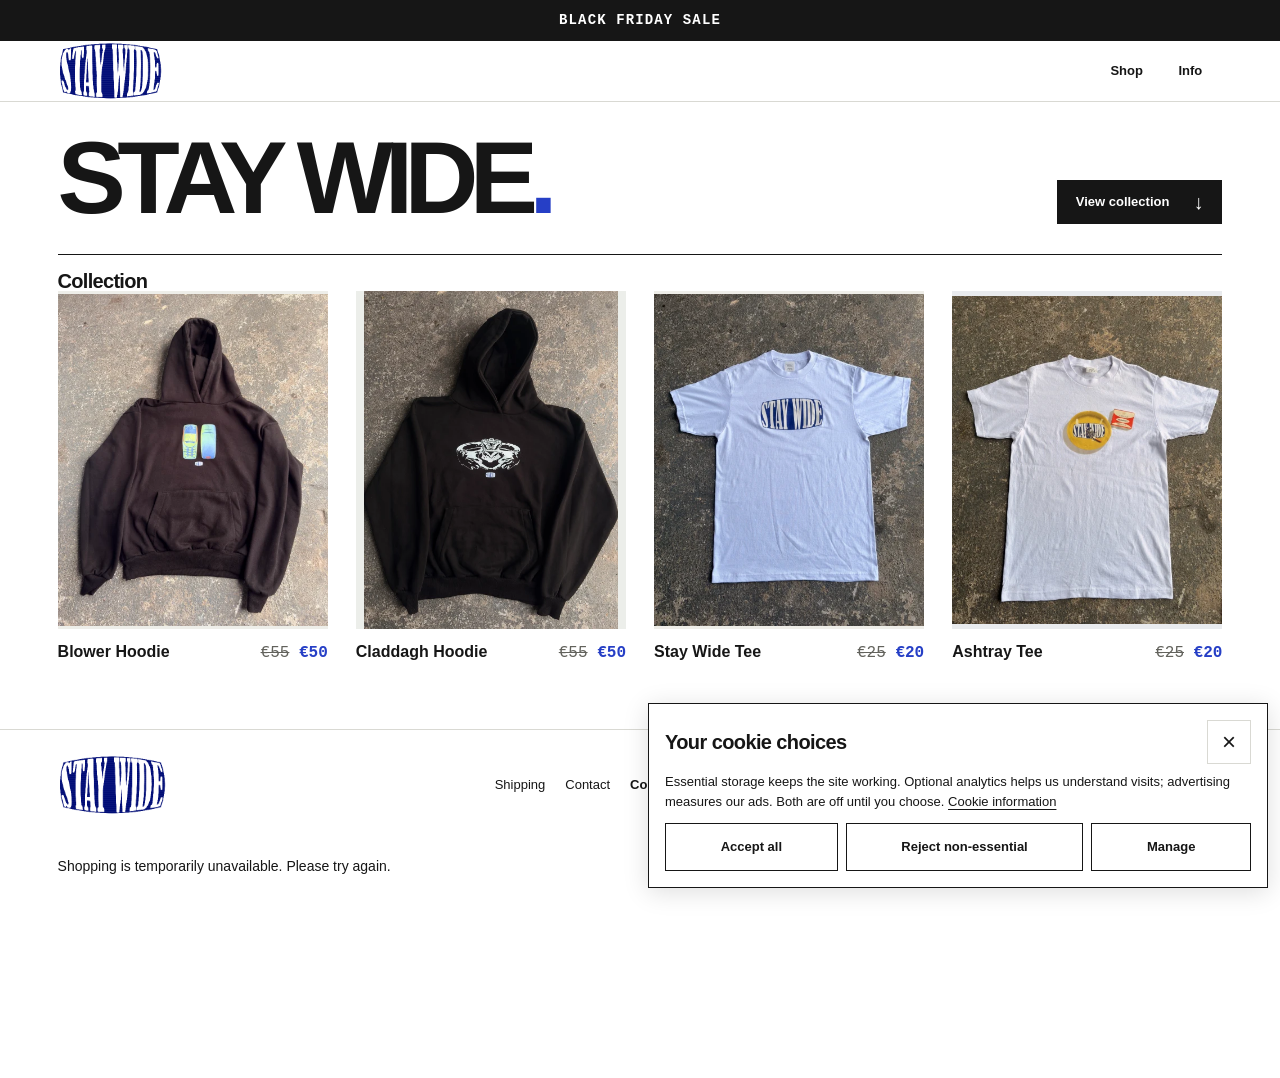
<file: index.html>
<!doctype html>
<html lang="en-IE">
<head>
  <meta charset="utf-8">
  <meta name="viewport" content="width=device-width, initial-scale=1">
  <meta name="theme-color" content="#ffffff">
  <title>Stay Wide</title>
  <meta name="description" content="Stay Wide.">
  <link rel="canonical" href="https://staywide.cc/">
  <meta property="og:title" content="Stay Wide">
  <meta property="og:description" content="Stay Wide.">
  <meta property="og:url" content="https://staywide.cc/">
  <meta property="og:type" content="website">
  <meta property="og:site_name" content="Stay Wide">
  <meta name="twitter:card" content="summary_large_image">
  <meta name="twitter:title" content="Stay Wide">
  <meta name="twitter:description" content="Stay Wide.">
  <meta property="og:image" content="https://staywide.cc/assets/brand/stay-wide-share.jpg">
  <meta property="og:image:width" content="1200">
  <meta property="og:image:height" content="630">
  <meta property="og:image:alt" content="Stay Wide logo on white">
  <meta name="twitter:image" content="https://staywide.cc/assets/brand/stay-wide-share.jpg">
  <meta name="twitter:image:alt" content="Stay Wide logo on white">
  <link rel="icon" type="image/x-icon" sizes="16x16 32x32 48x48" href="/assets/brand/favicon.ico">
  <link rel="icon" type="image/png" sizes="48x48" href="/assets/brand/favicon-48.png">
  <link rel="apple-touch-icon" sizes="180x180" href="/assets/brand/apple-touch-icon.png">
  <script type="application/ld+json">{"@context":"https://schema.org","@graph":[{"@type":"WebSite","name":"Stay Wide","url":"https://staywide.cc/","publisher":{"@id":"https://staywide.cc/#organization"}},{"@type":"Organization","@id":"https://staywide.cc/#organization","name":"Stay Wide","url":"https://staywide.cc/","logo":"https://staywide.cc/assets/brand/stay-wide-logo.png"}]}</script>
  <link rel="stylesheet" href="css/styles.css?v=3bbb2a64c9d3">
  <script src="js/catalog.js?v=3bbb2a64c9d3" defer></script>
  <script src="js/site-config.js?v=3bbb2a64c9d3" defer></script>
  <script src="js/consent.js?v=3bbb2a64c9d3" defer></script>
  <script src="js/tracking.js?v=3bbb2a64c9d3" defer></script>
  <script src="js/main.js?v=3bbb2a64c9d3" defer></script>
  <script src="js/home.js?v=3bbb2a64c9d3" defer></script>
  <script src="js/shopify-buy.js?v=3bbb2a64c9d3" defer></script>
</head>
<body data-page="home">
  <a class="skip-link" href="#main">Skip to content</a>
  <div class="announcement announcement-sale"><span>BLACK FRIDAY SALE</span></div>
  <header class="site-header">
    <a class="wordmark" href="index.html" aria-label="Stay Wide home"><img class="brand-logo" src="assets/brand/stay-wide-logo-320.png" srcset="assets/brand/stay-wide-logo-320.png 320w, assets/brand/stay-wide-logo.png 920w" sizes="108px" width="920" height="512" alt="Stay Wide" decoding="async"></a>
    <nav aria-label="Main navigation">
      <a href="#shop">Shop</a>
      <a href="info.html">Info</a>

    </nav>
  </header>
  <main id="main">
    <section class="opening section-pad" aria-labelledby="hero-title">
      <div><h1 id="hero-title">STAY WIDE<span>.</span></h1></div>
      <a class="button button-dark" href="#shop">View collection <span aria-hidden="true">↓</span></a>
    </section>
    <section class="shop section-pad" id="shop" aria-labelledby="shop-title">
      <div class="collection-heading"><h2 id="shop-title">Collection</h2></div>
      <!-- Product cards are generated from js/catalog.js by scripts/build.cjs. -->
      <div class="product-grid collection-grid"><a class="product-card" href="products/hoodie-01.html" data-product="hoodie-01"><span class="product-image tone-01"><span class="image-layer image-primary"><img src="assets/products/hoodie-01-front-1200.webp" srcset="/assets/products/hoodie-01-front-480.webp 480w, /assets/products/hoodie-01-front-800.webp 800w, /assets/products/hoodie-01-front-1200.webp 1200w, /assets/products/hoodie-01-front-1600.webp 1600w" sizes="(min-width: 1800px) 389px, (min-width: 1240px) calc((91vw - 84px) / 4), (min-width: 700px) calc((91vw - 28px) / 2), calc((100vw - 56px) / 2)" width="1200" height="1474" alt="Blower Hoodie, black phone-print hoodie flat lay" loading="eager" fetchpriority="high" decoding="async"></span><template data-card-secondary><span class="image-layer image-secondary" aria-hidden="true"><img src="assets/products/hoodie-01-detail-800.webp" srcset="/assets/products/hoodie-01-detail-480.webp 480w, /assets/products/hoodie-01-detail-800.webp 800w" sizes="(min-width: 1800px) 389px, (min-width: 1240px) calc((91vw - 84px) / 4), (min-width: 700px) calc((91vw - 28px) / 2), calc((100vw - 56px) / 2)" width="1200" height="1600" alt="" loading="lazy"  decoding="async"></span></template></span><span class="product-caption"><strong>Blower Hoodie</strong><span class="product-price"><s class="price-was" aria-label="Original price €55">€55</s> <span class="price-now" aria-label="Sale price €50">€50</span></span></span></a>
<a class="product-card" href="products/hoodie-02.html" data-product="hoodie-02"><span class="product-image tone-02"><span class="image-layer image-primary"><img src="assets/products/hoodie-02-front-1200.webp" srcset="/assets/products/hoodie-02-front-480.webp 480w, /assets/products/hoodie-02-front-800.webp 800w, /assets/products/hoodie-02-front-1200.webp 1200w, /assets/products/hoodie-02-front-1600.webp 1600w" sizes="(min-width: 1800px) 389px, (min-width: 1240px) calc((91vw - 84px) / 4), (min-width: 700px) calc((91vw - 28px) / 2), calc((100vw - 56px) / 2)" width="1200" height="1600" alt="Stay Wide Claddagh Hoodie flat lay" loading="eager" fetchpriority="high" decoding="async"></span><template data-card-secondary><span class="image-layer image-secondary" aria-hidden="true"><img src="assets/products/hoodie-02-detail-800.webp" srcset="/assets/products/hoodie-02-detail-480.webp 480w, /assets/products/hoodie-02-detail-800.webp 800w" sizes="(min-width: 1800px) 389px, (min-width: 1240px) calc((91vw - 84px) / 4), (min-width: 700px) calc((91vw - 28px) / 2), calc((100vw - 56px) / 2)" width="1200" height="1600" alt="" loading="lazy"  decoding="async"></span></template></span><span class="product-caption"><strong>Claddagh Hoodie</strong><span class="product-price"><s class="price-was" aria-label="Original price €55">€55</s> <span class="price-now" aria-label="Sale price €50">€50</span></span></span></a>
<a class="product-card" href="products/tshirt-01.html" data-product="tshirt-01"><span class="product-image tone-03"><span class="image-layer image-primary"><img src="assets/products/tshirt-01-front-1200.webp" srcset="/assets/products/tshirt-01-front-480.webp 480w, /assets/products/tshirt-01-front-800.webp 800w, /assets/products/tshirt-01-front-1200.webp 1200w, /assets/products/tshirt-01-front-1600.webp 1600w" sizes="(min-width: 1800px) 389px, (min-width: 1240px) calc((91vw - 84px) / 4), (min-width: 700px) calc((91vw - 28px) / 2), calc((100vw - 56px) / 2)" width="1200" height="1478" alt="Stay Wide Tee, white T-shirt with blue logo flat lay" loading="lazy"  decoding="async"></span><template data-card-secondary><span class="image-layer image-secondary" aria-hidden="true"><img src="assets/products/tshirt-01-detail-800.webp" srcset="/assets/products/tshirt-01-detail-480.webp 480w, /assets/products/tshirt-01-detail-800.webp 800w" sizes="(min-width: 1800px) 389px, (min-width: 1240px) calc((91vw - 84px) / 4), (min-width: 700px) calc((91vw - 28px) / 2), calc((100vw - 56px) / 2)" width="1200" height="1500" alt="" loading="lazy"  decoding="async"></span></template></span><span class="product-caption"><strong>Stay Wide Tee</strong><span class="product-price"><s class="price-was" aria-label="Original price €25">€25</s> <span class="price-now" aria-label="Sale price €20">€20</span></span></span></a>
<a class="product-card" href="products/tshirt-02.html" data-product="tshirt-02"><span class="product-image tone-04"><span class="image-layer image-primary"><img src="assets/products/tshirt-02-front-1200.webp" srcset="/assets/products/tshirt-02-front-480.webp 480w, /assets/products/tshirt-02-front-800.webp 800w, /assets/products/tshirt-02-front-1200.webp 1200w, /assets/products/tshirt-02-front-1600.webp 1600w" sizes="(min-width: 1800px) 389px, (min-width: 1240px) calc((91vw - 84px) / 4), (min-width: 700px) calc((91vw - 28px) / 2), calc((100vw - 56px) / 2)" width="1200" height="1458" alt="Ashtray Tee, white ashtray-print T-shirt flat lay" loading="lazy"  decoding="async"></span><template data-card-secondary><span class="image-layer image-secondary" aria-hidden="true"><img src="assets/products/tshirt-02-detail-800.webp" srcset="/assets/products/tshirt-02-detail-480.webp 480w, /assets/products/tshirt-02-detail-800.webp 800w" sizes="(min-width: 1800px) 389px, (min-width: 1240px) calc((91vw - 84px) / 4), (min-width: 700px) calc((91vw - 28px) / 2), calc((100vw - 56px) / 2)" width="1200" height="1600" alt="" loading="lazy"  decoding="async"></span></template></span><span class="product-caption"><strong>Ashtray Tee</strong><span class="product-price"><s class="price-was" aria-label="Original price €25">€25</s> <span class="price-now" aria-label="Sale price €20">€20</span></span></span></a></div>
    </section>


  </main>
<footer class="site-footer section-pad"><a class="wordmark" href="index.html"><img class="brand-logo" src="assets/brand/stay-wide-logo-320.png" srcset="assets/brand/stay-wide-logo-320.png 320w, assets/brand/stay-wide-logo.png 920w" sizes="108px" width="920" height="512" alt="Stay Wide" decoding="async"></a><div class="footer-links"><a href="info.html#shipping">Shipping</a><a href="info.html#contact">Contact</a><button type="button" class="text-button" data-cookie-settings disabled>Cookie settings</button><noscript><span class="micro">Optional tracking off</span></noscript><!-- Add verified Instagram and TikTok links here. --></div><span class="micro">© <span id="year">2026</span> STAY WIDE / IRELAND</span></footer>
<p class="commerce-notice section-pad" data-shopify-error role="status" hidden></p>
<section id="cookie-panel" class="cookie-panel" aria-labelledby="cookie-title" hidden>
  <div class="cookie-heading"><h2 id="cookie-title">Your cookie choices</h2><button type="button" data-cookie-close aria-label="Close cookie settings">×</button></div>
  <p>Essential storage keeps the site working. Optional analytics helps us understand visits; advertising measures our ads. Both are off until you choose. <a href="info.html#cookies">Cookie information</a></p>
  <div id="cookie-options" hidden>
    <p><strong>Essential — always active</strong><br>Remembers these choices and supports necessary cart functionality.</p>
    <label><input id="consent-analytics" type="checkbox"><span><strong>Analytics</strong><br>Allow Google Analytics to measure visits and shopping activity.</span></label>
    <label><input id="consent-advertising" type="checkbox"><span><strong>Advertising</strong><br>Allow Meta to measure ads and shopping activity.</span></label>
    <button type="button" class="button" data-cookie-save>Save preferences</button>
  </div>
  <div class="cookie-actions"><button type="button" class="button" data-cookie-accept>Accept all</button><button type="button" class="button" data-cookie-reject>Reject non-essential</button><button type="button" class="button" data-cookie-manage>Manage</button></div>
</section>
<p id="cookie-status" class="sr-only" role="status"></p>

</body>
</html>
</file>
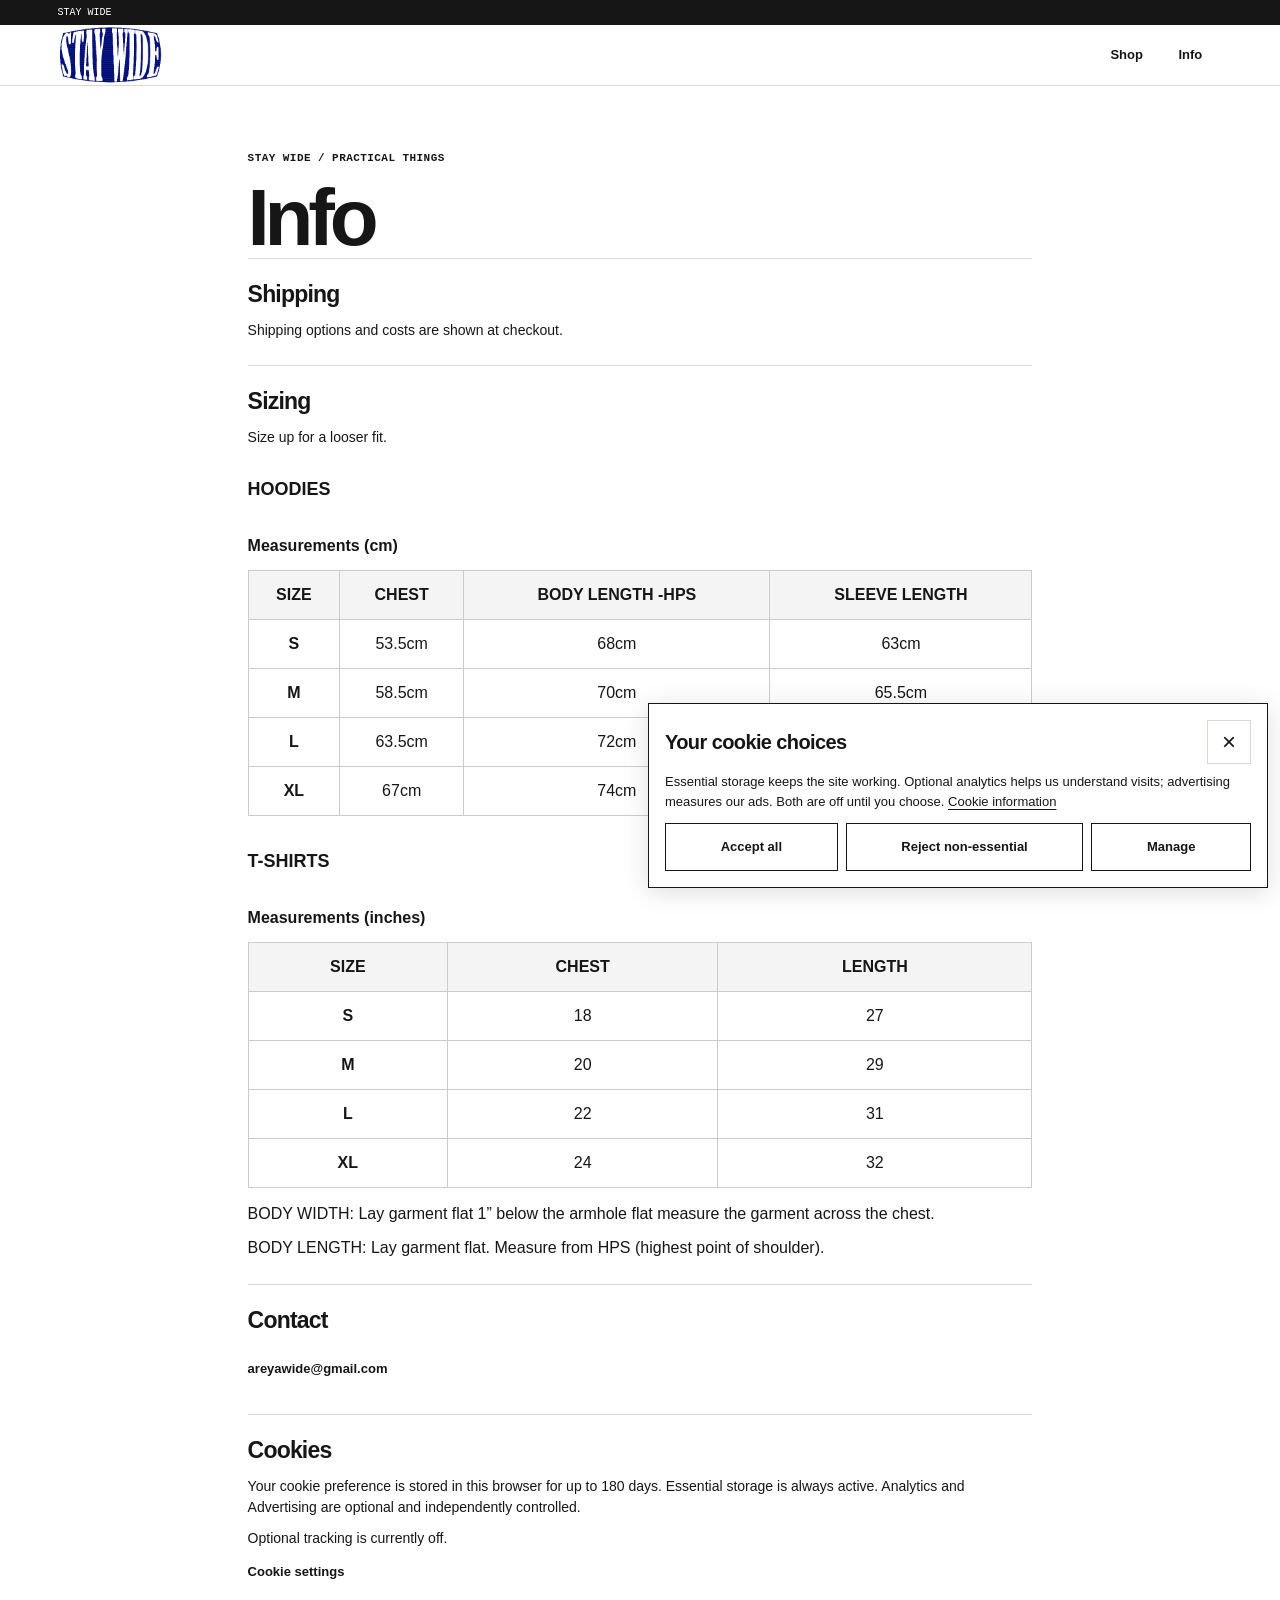
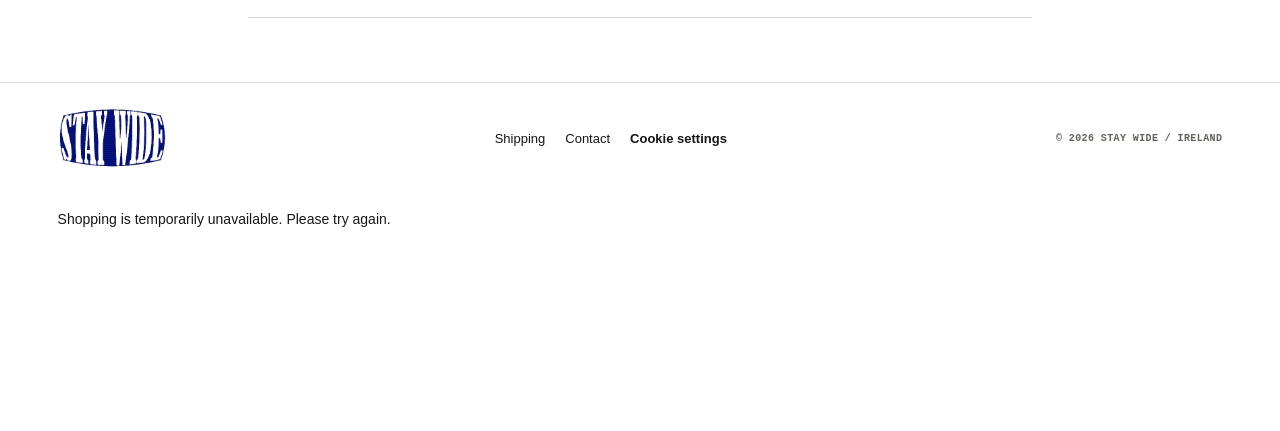
<file: info.html>
<!doctype html>
<html lang="en-IE">
<head>
  <meta charset="utf-8">
  <meta name="viewport" content="width=device-width, initial-scale=1">
  <meta name="theme-color" content="#ffffff">
  <title>Shipping, Sizing &amp; Info — Stay Wide</title>
  <meta name="description" content="Shipping, sizing and information for Stay Wide.">
  <link rel="canonical" href="https://staywide.cc/info.html">
  <meta property="og:title" content="Shipping, Sizing &amp; Info — Stay Wide">
  <meta property="og:description" content="Shipping, sizing and information for Stay Wide.">
  <meta property="og:url" content="https://staywide.cc/info.html">
  <meta property="og:type" content="website">
  <meta property="og:site_name" content="Stay Wide">
  <meta name="twitter:card" content="summary_large_image">
  <meta name="twitter:title" content="Shipping, Sizing &amp; Info — Stay Wide">
  <meta name="twitter:description" content="Shipping, sizing and information for Stay Wide.">
  <meta property="og:image" content="https://staywide.cc/assets/brand/stay-wide-share.jpg">
  <meta property="og:image:width" content="1200">
  <meta property="og:image:height" content="630">
  <meta property="og:image:alt" content="Stay Wide logo on white">
  <meta name="twitter:image" content="https://staywide.cc/assets/brand/stay-wide-share.jpg">
  <meta name="twitter:image:alt" content="Stay Wide logo on white">
  <link rel="icon" type="image/x-icon" sizes="16x16 32x32 48x48" href="/assets/brand/favicon.ico">
  <link rel="icon" type="image/png" sizes="48x48" href="/assets/brand/favicon-48.png">
  <link rel="apple-touch-icon" sizes="180x180" href="/assets/brand/apple-touch-icon.png">
  <link rel="stylesheet" href="css/styles.css?v=3bbb2a64c9d3">
  <script src="js/catalog.js?v=3bbb2a64c9d3" defer></script>
  <script src="js/site-config.js?v=3bbb2a64c9d3" defer></script>
  <script src="js/consent.js?v=3bbb2a64c9d3" defer></script>
  <script src="js/tracking.js?v=3bbb2a64c9d3" defer></script>
  <script src="js/main.js?v=3bbb2a64c9d3" defer></script>
  <script src="js/shopify-buy.js?v=3bbb2a64c9d3" defer></script>
</head>
<body data-page="info">
  <a class="skip-link" href="#main">Skip to content</a>
  <div class="announcement"><span>STAY WIDE</span></div>
  <header class="site-header">
    <a class="wordmark" href="index.html" aria-label="Stay Wide home"><img class="brand-logo" src="assets/brand/stay-wide-logo-320.png" srcset="assets/brand/stay-wide-logo-320.png 320w, assets/brand/stay-wide-logo.png 920w" sizes="108px" width="920" height="512" alt="Stay Wide" decoding="async"></a>
    <nav aria-label="Main navigation">
      <a href="index.html#shop">Shop</a>
      <a href="info.html">Info</a>

    </nav>
  </header>
  <main id="main" class="info-page section-pad section-space">
    <p class="micro kicker">STAY WIDE / PRACTICAL THINGS</p><h1>Info</h1>
    <div class="product-details">
      <section id="shipping"><h2>Shipping</h2><p>Shipping options and costs are shown at checkout.</p></section>
      <section id="sizing"><h2>Sizing</h2><p>Size up for a looser fit.</p>
      <div class="info-size-guide info-size-guide-hoodie" aria-labelledby="sizing-hoodie">
        <h3 id="sizing-hoodie">HOODIES</h3>
        <p class="size-scroll-hint" id="sizing-hoodie-hint">Swipe / scroll to view all sizes.</p>
        <div class="size-table-scroll" tabindex="0" role="region" aria-label="HOODIES measurements" aria-describedby="sizing-hoodie-hint"><table><caption>Measurements (cm)</caption><thead><tr><th scope="col">SIZE</th><th scope="col">CHEST</th><th scope="col">BODY LENGTH -HPS</th><th scope="col">SLEEVE LENGTH</th></tr></thead><tbody><tr><th scope="row">S</th><td>53.5cm</td><td>68cm</td><td>63cm</td></tr><tr><th scope="row">M</th><td>58.5cm</td><td>70cm</td><td>65.5cm</td></tr><tr><th scope="row">L</th><td>63.5cm</td><td>72cm</td><td>68cm</td></tr><tr><th scope="row">XL</th><td>67cm</td><td>74cm</td><td>69cm</td></tr></tbody></table></div>
      </div>
      <div class="info-size-guide info-size-guide-tee" aria-labelledby="sizing-tee">
        <h3 id="sizing-tee">T-SHIRTS</h3>
        <p class="size-scroll-hint" id="sizing-tee-hint">Swipe / scroll to view all sizes.</p>
        <div class="size-table-scroll" tabindex="0" role="region" aria-label="T-SHIRTS measurements" aria-describedby="sizing-tee-hint"><table><caption>Measurements (inches)</caption><thead><tr><th scope="col">SIZE</th><th scope="col">CHEST</th><th scope="col">LENGTH</th></tr></thead><tbody><tr><th scope="row">S</th><td>18</td><td>27</td></tr><tr><th scope="row">M</th><td>20</td><td>29</td></tr><tr><th scope="row">L</th><td>22</td><td>31</td></tr><tr><th scope="row">XL</th><td>24</td><td>32</td></tr></tbody></table></div>
        <p>BODY WIDTH: Lay garment flat 1” below the armhole flat measure the garment across the chest.</p>
        <p>BODY LENGTH: Lay garment flat. Measure from HPS (highest point of shoulder).</p>
      </div>
      </section>
      <section id="contact"><h2>Contact</h2><p><a class="inline-link" href="mailto:areyawide@gmail.com">areyawide@gmail.com</a></p></section>
      <section id="cookies"><h2>Cookies</h2><p>Your cookie preference is stored in this browser for up to 180 days. Essential storage is always active. Analytics and Advertising are optional and independently controlled.</p><p>Optional tracking is currently off.</p><button type="button" class="text-button" data-cookie-settings disabled>Cookie settings</button><noscript><p>Optional tracking is off. Enable JavaScript to change preferences.</p></noscript></section>
    </div>
  </main>
<footer class="site-footer section-pad"><a class="wordmark" href="index.html"><img class="brand-logo" src="assets/brand/stay-wide-logo-320.png" srcset="assets/brand/stay-wide-logo-320.png 320w, assets/brand/stay-wide-logo.png 920w" sizes="108px" width="920" height="512" alt="Stay Wide" decoding="async"></a><div class="footer-links"><a href="info.html#shipping">Shipping</a><a href="info.html#contact">Contact</a><button type="button" class="text-button" data-cookie-settings disabled>Cookie settings</button><noscript><span class="micro">Optional tracking off</span></noscript><!-- Add verified Instagram and TikTok links here. --></div><span class="micro">© <span id="year">2026</span> STAY WIDE / IRELAND</span></footer>
<p class="commerce-notice section-pad" data-shopify-error role="status" hidden></p>
<section id="cookie-panel" class="cookie-panel" aria-labelledby="cookie-title" hidden>
  <div class="cookie-heading"><h2 id="cookie-title">Your cookie choices</h2><button type="button" data-cookie-close aria-label="Close cookie settings">×</button></div>
  <p>Essential storage keeps the site working. Optional analytics helps us understand visits; advertising measures our ads. Both are off until you choose. <a href="info.html#cookies">Cookie information</a></p>
  <div id="cookie-options" hidden>
    <p><strong>Essential — always active</strong><br>Remembers these choices and supports necessary cart functionality.</p>
    <label><input id="consent-analytics" type="checkbox"><span><strong>Analytics</strong><br>Allow Google Analytics to measure visits and shopping activity.</span></label>
    <label><input id="consent-advertising" type="checkbox"><span><strong>Advertising</strong><br>Allow Meta to measure ads and shopping activity.</span></label>
    <button type="button" class="button" data-cookie-save>Save preferences</button>
  </div>
  <div class="cookie-actions"><button type="button" class="button" data-cookie-accept>Accept all</button><button type="button" class="button" data-cookie-reject>Reject non-essential</button><button type="button" class="button" data-cookie-manage>Manage</button></div>
</section>
<p id="cookie-status" class="sr-only" role="status"></p>

</body>
</html>
</file>
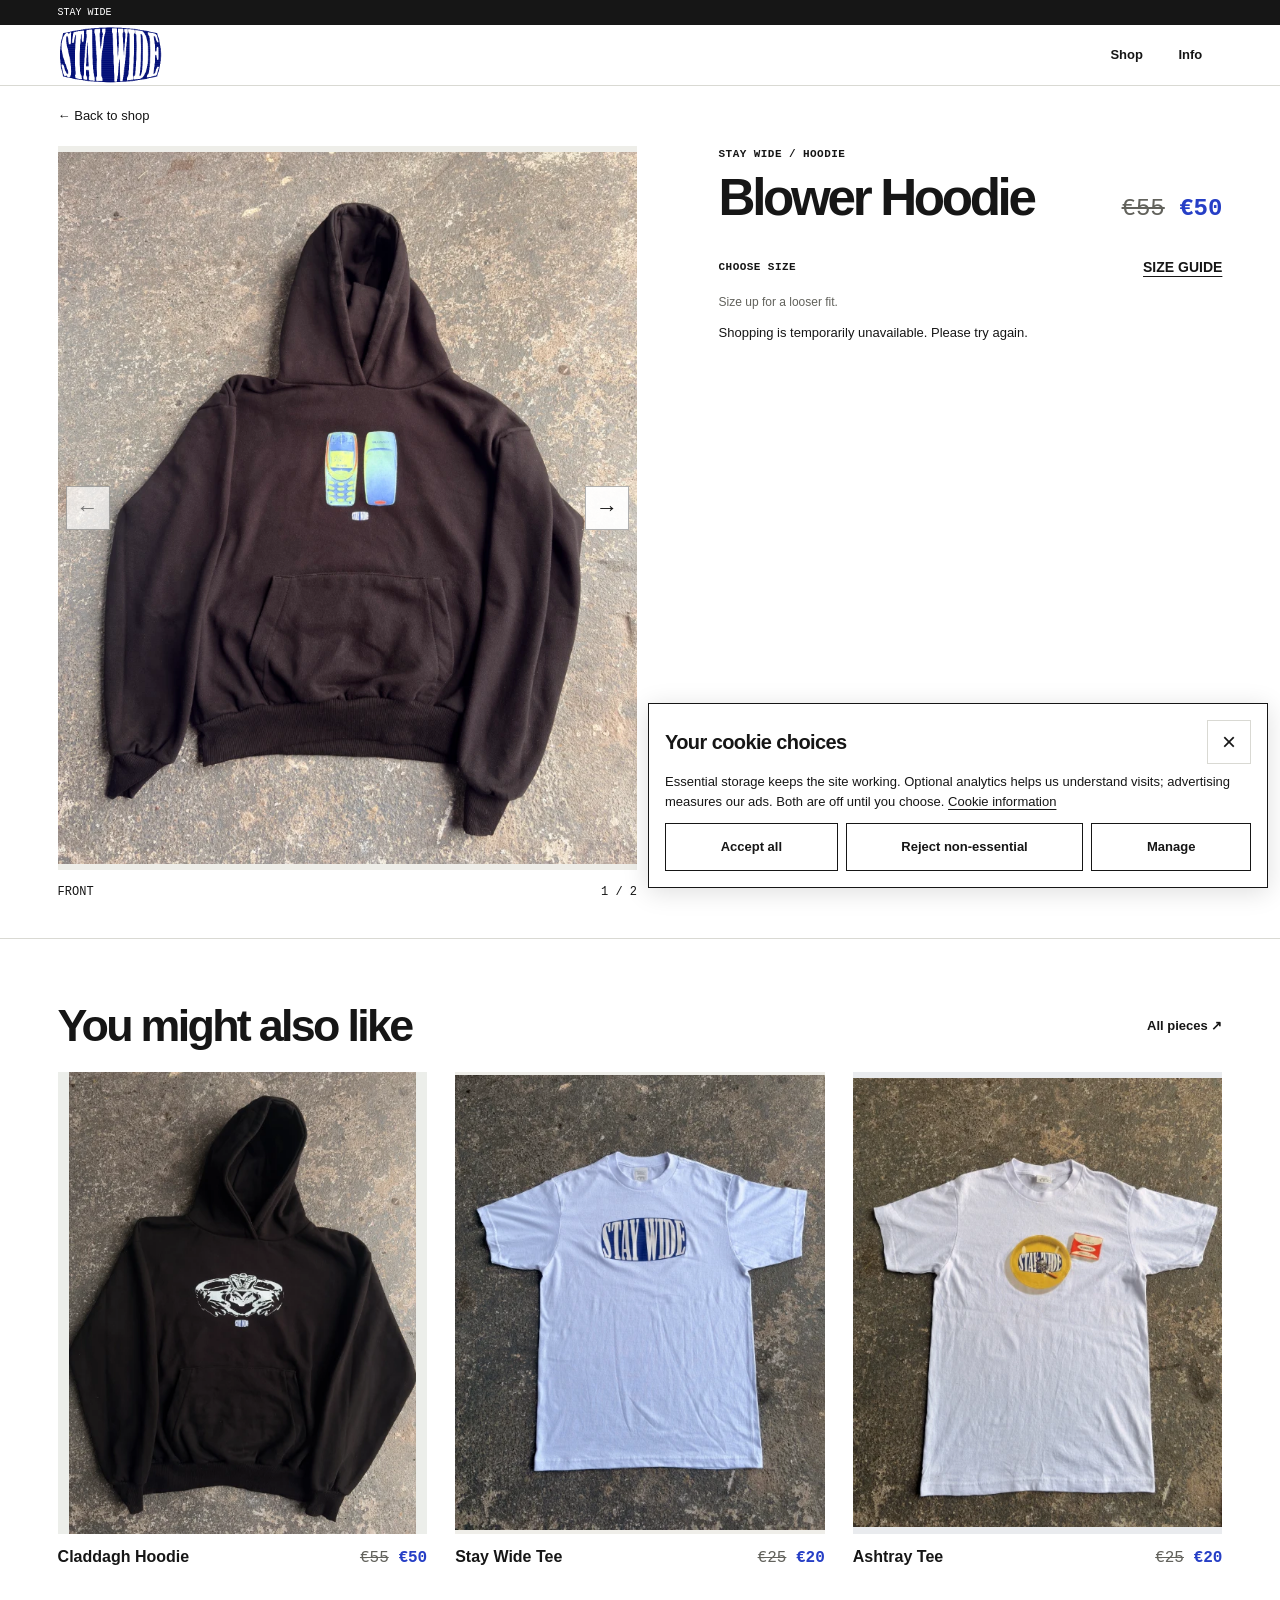
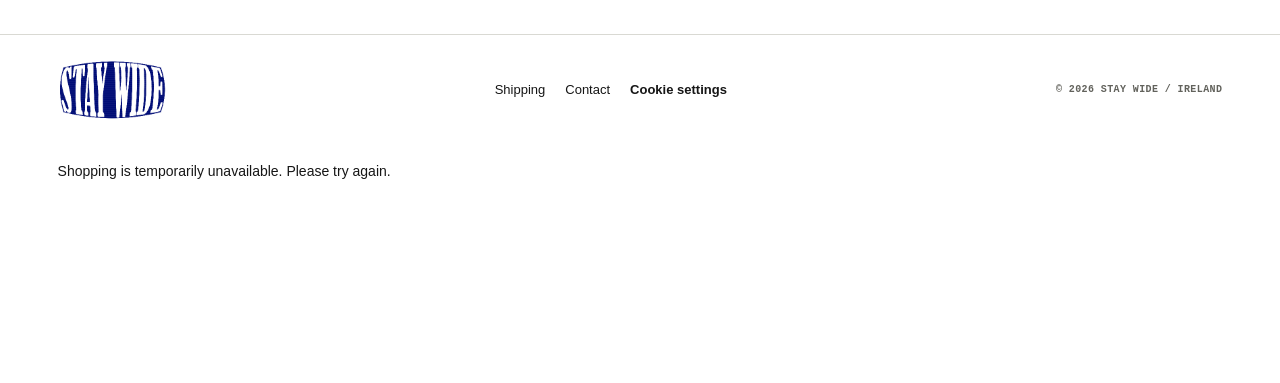
<file: products/hoodie-01.html>
<!doctype html>
<html lang="en-IE">
<head>
  <meta charset="utf-8">
  <meta name="viewport" content="width=device-width, initial-scale=1">
  <meta name="theme-color" content="#ffffff">
  <title>Blower Hoodie — Stay Wide</title>
  <meta name="description" content="Blower Hoodie by Stay Wide.">
  <link rel="canonical" href="https://staywide.cc/products/hoodie-01.html">
  <meta property="og:title" content="Blower Hoodie — Stay Wide">
  <meta property="og:description" content="Blower Hoodie by Stay Wide.">
  <meta property="og:url" content="https://staywide.cc/products/hoodie-01.html">
  <meta property="og:type" content="website">
  <meta property="og:site_name" content="Stay Wide">
  <meta name="twitter:card" content="summary_large_image">
  <meta name="twitter:title" content="Blower Hoodie — Stay Wide">
  <meta name="twitter:description" content="Blower Hoodie by Stay Wide.">
  <meta property="og:image" content="https://staywide.cc/assets/products/hoodie-01-share.jpg">
  <meta property="og:image:width" content="1200">
  <meta property="og:image:height" content="630">
  <meta property="og:image:alt" content="Blower Hoodie, black phone-print hoodie flat lay, with Stay Wide logo">
  <meta name="twitter:image" content="https://staywide.cc/assets/products/hoodie-01-share.jpg">
  <meta name="twitter:image:alt" content="Blower Hoodie, black phone-print hoodie flat lay, with Stay Wide logo">
  <link rel="icon" type="image/x-icon" sizes="16x16 32x32 48x48" href="/assets/brand/favicon.ico">
  <link rel="icon" type="image/png" sizes="48x48" href="/assets/brand/favicon-48.png">
  <link rel="apple-touch-icon" sizes="180x180" href="/assets/brand/apple-touch-icon.png">
  <!-- Product/Offer schema withheld: final visible product data and commerce required. See LAUNCH-READINESS.md. -->
  <link rel="stylesheet" href="../css/styles.css?v=3bbb2a64c9d3">
  <script src="../js/catalog.js?v=3bbb2a64c9d3" defer></script>
  <script src="../js/site-config.js?v=3bbb2a64c9d3" defer></script>
  <script src="../js/consent.js?v=3bbb2a64c9d3" defer></script>
  <script src="../js/tracking.js?v=3bbb2a64c9d3" defer></script>
  <script src="../js/main.js?v=3bbb2a64c9d3" defer></script>
  <script src="../js/size-guide.js?v=3bbb2a64c9d3" defer></script>
  <script src="../js/shopify-buy.js?v=3bbb2a64c9d3" defer></script>
</head>
<body data-page="product" data-product="hoodie-01">
  <a class="skip-link" href="#main">Skip to content</a>
  <div class="announcement"><span>STAY WIDE</span></div>
  <header class="site-header">
    <a class="wordmark" href="../index.html" aria-label="Stay Wide home"><img class="brand-logo" src="../assets/brand/stay-wide-logo-320.png" srcset="../assets/brand/stay-wide-logo-320.png 320w, ../assets/brand/stay-wide-logo.png 920w" sizes="108px" width="920" height="512" alt="Stay Wide" decoding="async"></a>
    <nav aria-label="Main navigation">
      <a href="../index.html#shop">Shop</a>
      <a href="../info.html">Info</a>

    </nav>
  </header>
  <main id="main">
    <div class="breadcrumb section-pad"><a href="../index.html#shop">← Back to shop</a></div>
    <article class="product-layout section-pad" aria-labelledby="product-title">
      <div class="product-gallery">
<div class="gallery-frame tone-01" data-gallery tabindex="0" role="group" aria-label="Blower Hoodie product images" aria-describedby="gallery-instructions"><div id="image-0" class="gallery-panel" ><img src="../assets/products/hoodie-01-front-1200.webp" srcset="/assets/products/hoodie-01-front-480.webp 480w, /assets/products/hoodie-01-front-800.webp 800w, /assets/products/hoodie-01-front-1200.webp 1200w, /assets/products/hoodie-01-front-1600.webp 1600w" sizes="(min-width: 1800px) 850px, (min-width: 700px) 48vw, (min-width: 420px) 380px, calc(100vw - 40px)" width="1200" height="1474" alt="Blower Hoodie, black phone-print hoodie flat lay" loading="eager" fetchpriority="high" decoding="async"></div><div id="image-1" class="gallery-panel" hidden><img src="../assets/products/hoodie-01-detail-1200.webp" srcset="/assets/products/hoodie-01-detail-480.webp 480w, /assets/products/hoodie-01-detail-800.webp 800w, /assets/products/hoodie-01-detail-1200.webp 1200w, /assets/products/hoodie-01-detail-1600.webp 1600w" sizes="(min-width: 1800px) 850px, (min-width: 700px) 48vw, (min-width: 420px) 380px, calc(100vw - 40px)" width="1200" height="1600" alt="Phone print and Stay Wide logo on Blower Hoodie" loading="lazy"  decoding="async"></div><button class="gallery-arrow gallery-previous" type="button" data-gallery-previous aria-label="Previous product image" aria-disabled="true" disabled><span aria-hidden="true">←</span></button><button class="gallery-arrow gallery-next" type="button" data-gallery-next aria-label="Next product image" aria-disabled="false" disabled><span aria-hidden="true">→</span></button></div><div class="gallery-meta"><span id="gallery-view">front</span><p class="gallery-counter" role="status" aria-live="polite" aria-atomic="true"><span class="sr-only">Image </span><span data-gallery-current>1</span><span aria-hidden="true"> / </span><span class="sr-only"> of </span>2</p></div><p class="sr-only" id="gallery-instructions">Use the previous and next buttons, left and right arrow keys, or swipe to view product images.</p><p class="sr-only" data-gallery-error role="status"></p>
      </div>
      <div class="purchase-panel">
        <p class="micro kicker">STAY WIDE / hoodie</p>
        <div class="product-title-row"><h1 id="product-title">Blower Hoodie</h1><span class="detail-price"><s class="price-was" aria-label="Original price €55">€55</s> <span class="price-now" aria-label="Sale price €50">€50</span></span></div>
        <div class="purchase-controls">
          <div class="size-heading"><p class="micro commerce-label">CHOOSE SIZE</p><button class="size-guide-trigger" type="button" data-size-guide-open aria-haspopup="dialog" aria-controls="size-guide-dialog" disabled>SIZE GUIDE</button></div>
          <p class="field-hint" id="size-note">Size up for a looser fit.</p>
          <p class="form-status" data-shopify-status role="status">Loading shopping options...</p>
          <div class="shopify-commerce" data-shopify-product hidden></div>
          <noscript><p>Enable JavaScript to choose a size and shop securely.</p></noscript>
        </div>
<p hidden class="description-placeholder"></p>
        <div hidden class="product-details">
          <details id="size-guide"><summary>Fit &amp; size guide</summary><p> </p></details>
          <details><summary>Materials &amp; decoration</summary><p><br></p></details>
          <details><summary>Care</summary><p></p></details>
          <details><summary>Shipping</summary><p><a class="inline-link" href="../info.html#shipping">Shipping</a></p></details>
        </div>
      </div>
    </article>
    <section class="recommendations section-pad section-space" aria-labelledby="recommendations-title">
      <div class="section-heading"><div><h2 id="recommendations-title">You might also like</h2></div><a class="inline-link" href="../index.html#shop">All pieces ↗</a></div>
<div class="product-grid recommendation-grid"><a class="product-card" href="../products/hoodie-02.html" data-product="hoodie-02"><span class="product-image tone-02"><span class="image-layer image-primary"><img src="../assets/products/hoodie-02-front-1200.webp" srcset="/assets/products/hoodie-02-front-480.webp 480w, /assets/products/hoodie-02-front-800.webp 800w, /assets/products/hoodie-02-front-1200.webp 1200w, /assets/products/hoodie-02-front-1600.webp 1600w" sizes="(min-width: 1800px) 528px, (min-width: 700px) calc((91vw - 56px) / 3), calc((100vw - 56px) / 2)" width="1200" height="1600" alt="Stay Wide Claddagh Hoodie flat lay" loading="lazy"  decoding="async"></span><template data-card-secondary><span class="image-layer image-secondary" aria-hidden="true"><img src="../assets/products/hoodie-02-detail-800.webp" srcset="/assets/products/hoodie-02-detail-480.webp 480w, /assets/products/hoodie-02-detail-800.webp 800w" sizes="(min-width: 1800px) 528px, (min-width: 700px) calc((91vw - 56px) / 3), calc((100vw - 56px) / 2)" width="1200" height="1600" alt="" loading="lazy"  decoding="async"></span></template></span><span class="product-caption"><strong>Claddagh Hoodie</strong><span class="product-price"><s class="price-was" aria-label="Original price €55">€55</s> <span class="price-now" aria-label="Sale price €50">€50</span></span></span></a>
<a class="product-card" href="../products/tshirt-01.html" data-product="tshirt-01"><span class="product-image tone-03"><span class="image-layer image-primary"><img src="../assets/products/tshirt-01-front-1200.webp" srcset="/assets/products/tshirt-01-front-480.webp 480w, /assets/products/tshirt-01-front-800.webp 800w, /assets/products/tshirt-01-front-1200.webp 1200w, /assets/products/tshirt-01-front-1600.webp 1600w" sizes="(min-width: 1800px) 528px, (min-width: 700px) calc((91vw - 56px) / 3), calc((100vw - 56px) / 2)" width="1200" height="1478" alt="Stay Wide Tee, white T-shirt with blue logo flat lay" loading="lazy"  decoding="async"></span><template data-card-secondary><span class="image-layer image-secondary" aria-hidden="true"><img src="../assets/products/tshirt-01-detail-800.webp" srcset="/assets/products/tshirt-01-detail-480.webp 480w, /assets/products/tshirt-01-detail-800.webp 800w" sizes="(min-width: 1800px) 528px, (min-width: 700px) calc((91vw - 56px) / 3), calc((100vw - 56px) / 2)" width="1200" height="1500" alt="" loading="lazy"  decoding="async"></span></template></span><span class="product-caption"><strong>Stay Wide Tee</strong><span class="product-price"><s class="price-was" aria-label="Original price €25">€25</s> <span class="price-now" aria-label="Sale price €20">€20</span></span></span></a>
<a class="product-card" href="../products/tshirt-02.html" data-product="tshirt-02"><span class="product-image tone-04"><span class="image-layer image-primary"><img src="../assets/products/tshirt-02-front-1200.webp" srcset="/assets/products/tshirt-02-front-480.webp 480w, /assets/products/tshirt-02-front-800.webp 800w, /assets/products/tshirt-02-front-1200.webp 1200w, /assets/products/tshirt-02-front-1600.webp 1600w" sizes="(min-width: 1800px) 528px, (min-width: 700px) calc((91vw - 56px) / 3), calc((100vw - 56px) / 2)" width="1200" height="1458" alt="Ashtray Tee, white ashtray-print T-shirt flat lay" loading="lazy"  decoding="async"></span><template data-card-secondary><span class="image-layer image-secondary" aria-hidden="true"><img src="../assets/products/tshirt-02-detail-800.webp" srcset="/assets/products/tshirt-02-detail-480.webp 480w, /assets/products/tshirt-02-detail-800.webp 800w" sizes="(min-width: 1800px) 528px, (min-width: 700px) calc((91vw - 56px) / 3), calc((100vw - 56px) / 2)" width="1200" height="1600" alt="" loading="lazy"  decoding="async"></span></template></span><span class="product-caption"><strong>Ashtray Tee</strong><span class="product-price"><s class="price-was" aria-label="Original price €25">€25</s> <span class="price-now" aria-label="Sale price €20">€20</span></span></span></a></div>
    </section>
  </main>
<footer class="site-footer section-pad"><a class="wordmark" href="../index.html"><img class="brand-logo" src="../assets/brand/stay-wide-logo-320.png" srcset="../assets/brand/stay-wide-logo-320.png 320w, ../assets/brand/stay-wide-logo.png 920w" sizes="108px" width="920" height="512" alt="Stay Wide" decoding="async"></a><div class="footer-links"><a href="../info.html#shipping">Shipping</a><a href="../info.html#contact">Contact</a><button type="button" class="text-button" data-cookie-settings disabled>Cookie settings</button><noscript><span class="micro">Optional tracking off</span></noscript><!-- Add verified Instagram and TikTok links here. --></div><span class="micro">© <span id="year">2026</span> STAY WIDE / IRELAND</span></footer>
<dialog class="size-guide-dialog" id="size-guide-dialog" data-size-guide-dialog aria-labelledby="size-guide-title" aria-describedby="size-guide-category">
    <header class="size-guide-header"><div><h2 id="size-guide-title">SIZE GUIDE</h2><p id="size-guide-category">HOODIES</p></div><button type="button" class="size-guide-close" data-size-guide-close autofocus>CLOSE</button></header>
    <div class="size-guide-content" tabindex="0" role="region" aria-label="Size chart and measurements"><img src="../assets/size-guides/hoodie-size-chart.jpeg" width="1560" height="260" alt="Hoodie size chart in centimetres; all measurements are also in the table below." loading="lazy" decoding="async">
    <table><caption>Measurements (cm)</caption><thead><tr><th scope="col">SIZE</th><th scope="col">CHEST</th><th scope="col">BODY LENGTH -HPS</th><th scope="col">SLEEVE LENGTH</th></tr></thead><tbody><tr><th scope="row">XS</th><td>48.5cm</td><td>66cm</td><td>60.5cm</td></tr><tr><th scope="row">S</th><td>53.5cm</td><td>68cm</td><td>63cm</td></tr><tr><th scope="row">M</th><td>58.5cm</td><td>70cm</td><td>65.5cm</td></tr><tr><th scope="row">L</th><td>63.5cm</td><td>72cm</td><td>68cm</td></tr><tr><th scope="row">XL</th><td>67cm</td><td>74cm</td><td>69cm</td></tr><tr><th scope="row">XXL</th><td>70.5cm</td><td>76cm</td><td>70cm</td></tr><tr><th scope="row">3XL</th><td>74cm</td><td>78cm</td><td>71cm</td></tr><tr><th scope="row">4XL</th><td>79cm</td><td>83cm</td><td>72cm</td></tr><tr><th scope="row">5XL</th><td>84cm</td><td>88cm</td><td>73cm</td></tr><tr><th scope="row">Tol +/-</th><td>2cm</td><td>2cm</td><td>2cm</td></tr></tbody></table>
    </div>
  </dialog>
<p class="commerce-notice section-pad" data-shopify-error role="status" hidden></p>
<section id="cookie-panel" class="cookie-panel" aria-labelledby="cookie-title" hidden>
  <div class="cookie-heading"><h2 id="cookie-title">Your cookie choices</h2><button type="button" data-cookie-close aria-label="Close cookie settings">×</button></div>
  <p>Essential storage keeps the site working. Optional analytics helps us understand visits; advertising measures our ads. Both are off until you choose. <a href="../info.html#cookies">Cookie information</a></p>
  <div id="cookie-options" hidden>
    <p><strong>Essential — always active</strong><br>Remembers these choices and supports necessary cart functionality.</p>
    <label><input id="consent-analytics" type="checkbox"><span><strong>Analytics</strong><br>Allow Google Analytics to measure visits and shopping activity.</span></label>
    <label><input id="consent-advertising" type="checkbox"><span><strong>Advertising</strong><br>Allow Meta to measure ads and shopping activity.</span></label>
    <button type="button" class="button" data-cookie-save>Save preferences</button>
  </div>
  <div class="cookie-actions"><button type="button" class="button" data-cookie-accept>Accept all</button><button type="button" class="button" data-cookie-reject>Reject non-essential</button><button type="button" class="button" data-cookie-manage>Manage</button></div>
</section>
<p id="cookie-status" class="sr-only" role="status"></p>

</body>
</html>
</file>
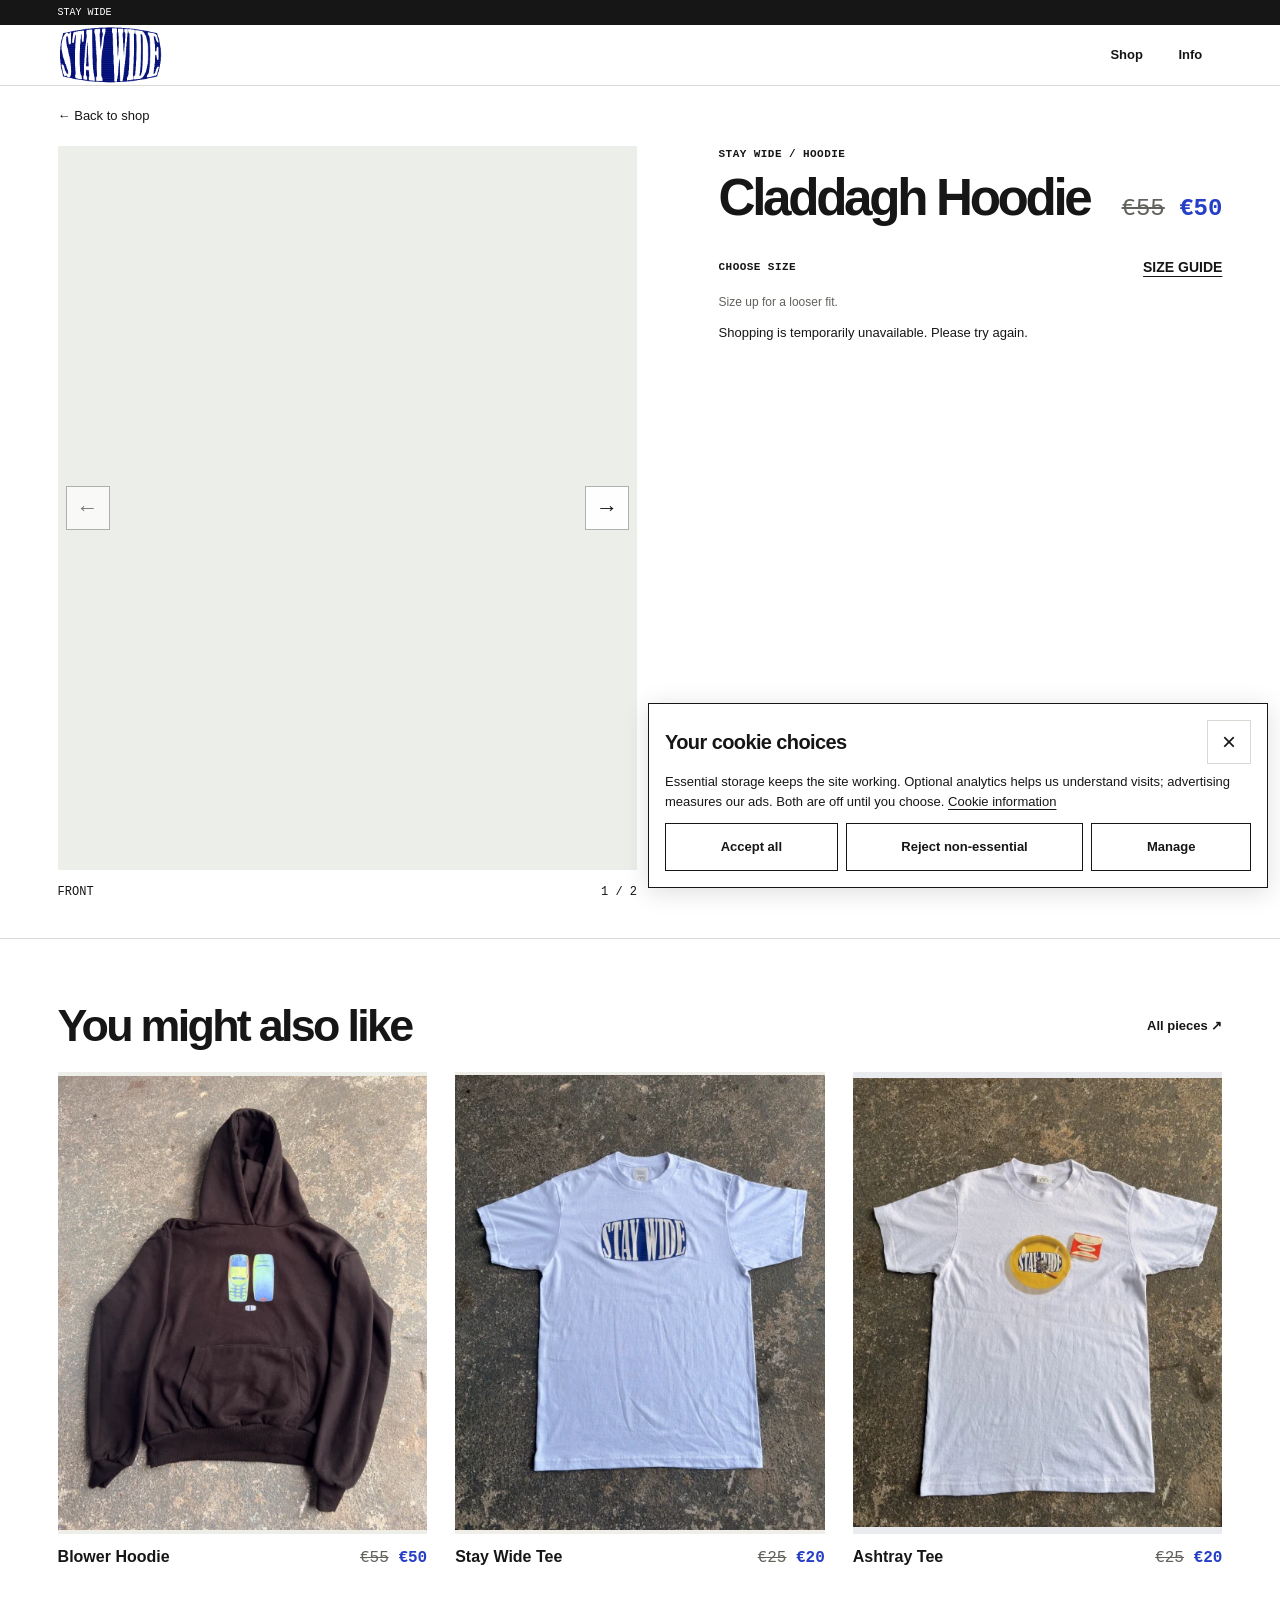
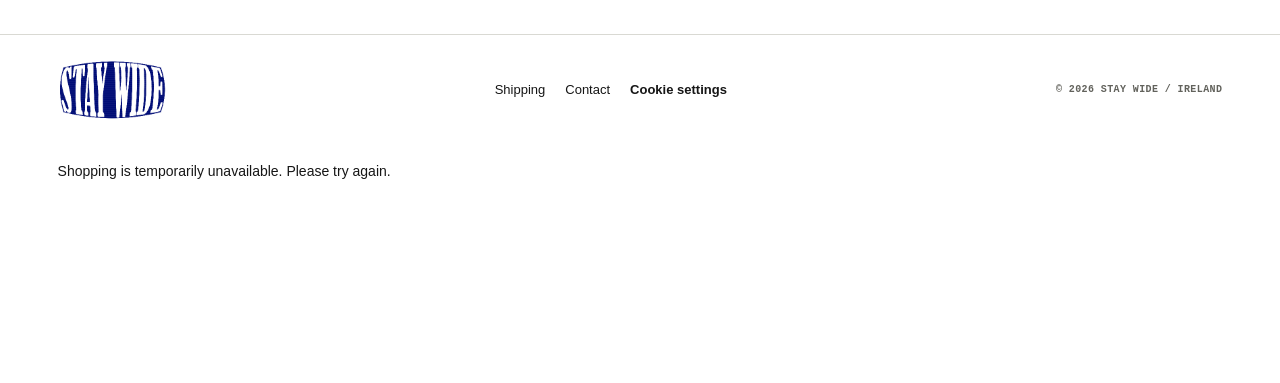
<file: products/hoodie-02.html>
<!doctype html>
<html lang="en-IE">
<head>
  <meta charset="utf-8">
  <meta name="viewport" content="width=device-width, initial-scale=1">
  <meta name="theme-color" content="#ffffff">
  <title>Claddagh Hoodie — Stay Wide</title>
  <meta name="description" content="Claddagh Hoodie by Stay Wide.">
  <link rel="canonical" href="https://staywide.cc/products/hoodie-02.html">
  <meta property="og:title" content="Claddagh Hoodie — Stay Wide">
  <meta property="og:description" content="Claddagh Hoodie by Stay Wide.">
  <meta property="og:url" content="https://staywide.cc/products/hoodie-02.html">
  <meta property="og:type" content="website">
  <meta property="og:site_name" content="Stay Wide">
  <meta name="twitter:card" content="summary_large_image">
  <meta name="twitter:title" content="Claddagh Hoodie — Stay Wide">
  <meta name="twitter:description" content="Claddagh Hoodie by Stay Wide.">
  <meta property="og:image" content="https://staywide.cc/assets/products/hoodie-02-share.jpg">
  <meta property="og:image:width" content="1200">
  <meta property="og:image:height" content="630">
  <meta property="og:image:alt" content="Stay Wide Claddagh Hoodie flat lay, with Stay Wide logo">
  <meta name="twitter:image" content="https://staywide.cc/assets/products/hoodie-02-share.jpg">
  <meta name="twitter:image:alt" content="Stay Wide Claddagh Hoodie flat lay, with Stay Wide logo">
  <link rel="icon" type="image/x-icon" sizes="16x16 32x32 48x48" href="/assets/brand/favicon.ico">
  <link rel="icon" type="image/png" sizes="48x48" href="/assets/brand/favicon-48.png">
  <link rel="apple-touch-icon" sizes="180x180" href="/assets/brand/apple-touch-icon.png">
  <!-- Product/Offer schema withheld: final visible product data and commerce required. See LAUNCH-READINESS.md. -->
  <link rel="stylesheet" href="../css/styles.css?v=3bbb2a64c9d3">
  <script src="../js/catalog.js?v=3bbb2a64c9d3" defer></script>
  <script src="../js/site-config.js?v=3bbb2a64c9d3" defer></script>
  <script src="../js/consent.js?v=3bbb2a64c9d3" defer></script>
  <script src="../js/tracking.js?v=3bbb2a64c9d3" defer></script>
  <script src="../js/main.js?v=3bbb2a64c9d3" defer></script>
  <script src="../js/size-guide.js?v=3bbb2a64c9d3" defer></script>
  <script src="../js/shopify-buy.js?v=3bbb2a64c9d3" defer></script>
</head>
<body data-page="product" data-product="hoodie-02">
  <a class="skip-link" href="#main">Skip to content</a>
  <div class="announcement"><span>STAY WIDE</span></div>
  <header class="site-header">
    <a class="wordmark" href="../index.html" aria-label="Stay Wide home"><img class="brand-logo" src="../assets/brand/stay-wide-logo-320.png" srcset="../assets/brand/stay-wide-logo-320.png 320w, ../assets/brand/stay-wide-logo.png 920w" sizes="108px" width="920" height="512" alt="Stay Wide" decoding="async"></a>
    <nav aria-label="Main navigation">
      <a href="../index.html#shop">Shop</a>
      <a href="../info.html">Info</a>

    </nav>
  </header>
  <main id="main">
    <div class="breadcrumb section-pad"><a href="../index.html#shop">← Back to shop</a></div>
    <article class="product-layout section-pad" aria-labelledby="product-title">
      <div class="product-gallery">
<div class="gallery-frame tone-02" data-gallery tabindex="0" role="group" aria-label="Claddagh Hoodie product images" aria-describedby="gallery-instructions"><div id="image-0" class="gallery-panel" ><img src="../assets/products/hoodie-02-front-1200.webp" srcset="/assets/products/hoodie-02-front-480.webp 480w, /assets/products/hoodie-02-front-800.webp 800w, /assets/products/hoodie-02-front-1200.webp 1200w, /assets/products/hoodie-02-front-1600.webp 1600w" sizes="(min-width: 1800px) 850px, (min-width: 700px) 48vw, (min-width: 420px) 380px, calc(100vw - 40px)" width="1200" height="1600" alt="Stay Wide Claddagh Hoodie flat lay" loading="eager" fetchpriority="high" decoding="async"></div><div id="image-1" class="gallery-panel" hidden><img src="../assets/products/hoodie-02-detail-1200.webp" srcset="/assets/products/hoodie-02-detail-480.webp 480w, /assets/products/hoodie-02-detail-800.webp 800w, /assets/products/hoodie-02-detail-1200.webp 1200w, /assets/products/hoodie-02-detail-1600.webp 1600w" sizes="(min-width: 1800px) 850px, (min-width: 700px) 48vw, (min-width: 420px) 380px, calc(100vw - 40px)" width="1200" height="1600" alt="Claddagh graphic and Stay Wide logo on black hoodie" loading="lazy"  decoding="async"></div><button class="gallery-arrow gallery-previous" type="button" data-gallery-previous aria-label="Previous product image" aria-disabled="true" disabled><span aria-hidden="true">←</span></button><button class="gallery-arrow gallery-next" type="button" data-gallery-next aria-label="Next product image" aria-disabled="false" disabled><span aria-hidden="true">→</span></button></div><div class="gallery-meta"><span id="gallery-view">front</span><p class="gallery-counter" role="status" aria-live="polite" aria-atomic="true"><span class="sr-only">Image </span><span data-gallery-current>1</span><span aria-hidden="true"> / </span><span class="sr-only"> of </span>2</p></div><p class="sr-only" id="gallery-instructions">Use the previous and next buttons, left and right arrow keys, or swipe to view product images.</p><p class="sr-only" data-gallery-error role="status"></p>
      </div>
      <div class="purchase-panel">
        <p class="micro kicker">STAY WIDE / hoodie</p>
        <div class="product-title-row"><h1 id="product-title">Claddagh Hoodie</h1><span class="detail-price"><s class="price-was" aria-label="Original price €55">€55</s> <span class="price-now" aria-label="Sale price €50">€50</span></span></div>
        <div class="purchase-controls">
          <div class="size-heading"><p class="micro commerce-label">CHOOSE SIZE</p><button class="size-guide-trigger" type="button" data-size-guide-open aria-haspopup="dialog" aria-controls="size-guide-dialog" disabled>SIZE GUIDE</button></div>
          <p class="field-hint" id="size-note">Size up for a looser fit.</p>
          <p class="form-status" data-shopify-status role="status">Loading shopping options...</p>
          <div class="shopify-commerce" data-shopify-product hidden></div>
          <noscript><p>Enable JavaScript to choose a size and shop securely.</p></noscript>
        </div>
<p hidden class="description-placeholder"></p>
        <div hidden class="product-details">
          <details id="size-guide"><summary>Fit &amp; size guide</summary><p> </p></details>
          <details><summary>Materials &amp; decoration</summary><p><br></p></details>
          <details><summary>Care</summary><p></p></details>
          <details><summary>Shipping</summary><p><a class="inline-link" href="../info.html#shipping">Shipping</a></p></details>
        </div>
      </div>
    </article>
    <section class="recommendations section-pad section-space" aria-labelledby="recommendations-title">
      <div class="section-heading"><div><h2 id="recommendations-title">You might also like</h2></div><a class="inline-link" href="../index.html#shop">All pieces ↗</a></div>
<div class="product-grid recommendation-grid"><a class="product-card" href="../products/hoodie-01.html" data-product="hoodie-01"><span class="product-image tone-01"><span class="image-layer image-primary"><img src="../assets/products/hoodie-01-front-1200.webp" srcset="/assets/products/hoodie-01-front-480.webp 480w, /assets/products/hoodie-01-front-800.webp 800w, /assets/products/hoodie-01-front-1200.webp 1200w, /assets/products/hoodie-01-front-1600.webp 1600w" sizes="(min-width: 1800px) 528px, (min-width: 700px) calc((91vw - 56px) / 3), calc((100vw - 56px) / 2)" width="1200" height="1474" alt="Blower Hoodie, black phone-print hoodie flat lay" loading="lazy"  decoding="async"></span><template data-card-secondary><span class="image-layer image-secondary" aria-hidden="true"><img src="../assets/products/hoodie-01-detail-800.webp" srcset="/assets/products/hoodie-01-detail-480.webp 480w, /assets/products/hoodie-01-detail-800.webp 800w" sizes="(min-width: 1800px) 528px, (min-width: 700px) calc((91vw - 56px) / 3), calc((100vw - 56px) / 2)" width="1200" height="1600" alt="" loading="lazy"  decoding="async"></span></template></span><span class="product-caption"><strong>Blower Hoodie</strong><span class="product-price"><s class="price-was" aria-label="Original price €55">€55</s> <span class="price-now" aria-label="Sale price €50">€50</span></span></span></a>
<a class="product-card" href="../products/tshirt-01.html" data-product="tshirt-01"><span class="product-image tone-03"><span class="image-layer image-primary"><img src="../assets/products/tshirt-01-front-1200.webp" srcset="/assets/products/tshirt-01-front-480.webp 480w, /assets/products/tshirt-01-front-800.webp 800w, /assets/products/tshirt-01-front-1200.webp 1200w, /assets/products/tshirt-01-front-1600.webp 1600w" sizes="(min-width: 1800px) 528px, (min-width: 700px) calc((91vw - 56px) / 3), calc((100vw - 56px) / 2)" width="1200" height="1478" alt="Stay Wide Tee, white T-shirt with blue logo flat lay" loading="lazy"  decoding="async"></span><template data-card-secondary><span class="image-layer image-secondary" aria-hidden="true"><img src="../assets/products/tshirt-01-detail-800.webp" srcset="/assets/products/tshirt-01-detail-480.webp 480w, /assets/products/tshirt-01-detail-800.webp 800w" sizes="(min-width: 1800px) 528px, (min-width: 700px) calc((91vw - 56px) / 3), calc((100vw - 56px) / 2)" width="1200" height="1500" alt="" loading="lazy"  decoding="async"></span></template></span><span class="product-caption"><strong>Stay Wide Tee</strong><span class="product-price"><s class="price-was" aria-label="Original price €25">€25</s> <span class="price-now" aria-label="Sale price €20">€20</span></span></span></a>
<a class="product-card" href="../products/tshirt-02.html" data-product="tshirt-02"><span class="product-image tone-04"><span class="image-layer image-primary"><img src="../assets/products/tshirt-02-front-1200.webp" srcset="/assets/products/tshirt-02-front-480.webp 480w, /assets/products/tshirt-02-front-800.webp 800w, /assets/products/tshirt-02-front-1200.webp 1200w, /assets/products/tshirt-02-front-1600.webp 1600w" sizes="(min-width: 1800px) 528px, (min-width: 700px) calc((91vw - 56px) / 3), calc((100vw - 56px) / 2)" width="1200" height="1458" alt="Ashtray Tee, white ashtray-print T-shirt flat lay" loading="lazy"  decoding="async"></span><template data-card-secondary><span class="image-layer image-secondary" aria-hidden="true"><img src="../assets/products/tshirt-02-detail-800.webp" srcset="/assets/products/tshirt-02-detail-480.webp 480w, /assets/products/tshirt-02-detail-800.webp 800w" sizes="(min-width: 1800px) 528px, (min-width: 700px) calc((91vw - 56px) / 3), calc((100vw - 56px) / 2)" width="1200" height="1600" alt="" loading="lazy"  decoding="async"></span></template></span><span class="product-caption"><strong>Ashtray Tee</strong><span class="product-price"><s class="price-was" aria-label="Original price €25">€25</s> <span class="price-now" aria-label="Sale price €20">€20</span></span></span></a></div>
    </section>
  </main>
<footer class="site-footer section-pad"><a class="wordmark" href="../index.html"><img class="brand-logo" src="../assets/brand/stay-wide-logo-320.png" srcset="../assets/brand/stay-wide-logo-320.png 320w, ../assets/brand/stay-wide-logo.png 920w" sizes="108px" width="920" height="512" alt="Stay Wide" decoding="async"></a><div class="footer-links"><a href="../info.html#shipping">Shipping</a><a href="../info.html#contact">Contact</a><button type="button" class="text-button" data-cookie-settings disabled>Cookie settings</button><noscript><span class="micro">Optional tracking off</span></noscript><!-- Add verified Instagram and TikTok links here. --></div><span class="micro">© <span id="year">2026</span> STAY WIDE / IRELAND</span></footer>
<dialog class="size-guide-dialog" id="size-guide-dialog" data-size-guide-dialog aria-labelledby="size-guide-title" aria-describedby="size-guide-category">
    <header class="size-guide-header"><div><h2 id="size-guide-title">SIZE GUIDE</h2><p id="size-guide-category">HOODIES</p></div><button type="button" class="size-guide-close" data-size-guide-close autofocus>CLOSE</button></header>
    <div class="size-guide-content" tabindex="0" role="region" aria-label="Size chart and measurements"><img src="../assets/size-guides/hoodie-size-chart.jpeg" width="1560" height="260" alt="Hoodie size chart in centimetres; all measurements are also in the table below." loading="lazy" decoding="async">
    <table><caption>Measurements (cm)</caption><thead><tr><th scope="col">SIZE</th><th scope="col">CHEST</th><th scope="col">BODY LENGTH -HPS</th><th scope="col">SLEEVE LENGTH</th></tr></thead><tbody><tr><th scope="row">XS</th><td>48.5cm</td><td>66cm</td><td>60.5cm</td></tr><tr><th scope="row">S</th><td>53.5cm</td><td>68cm</td><td>63cm</td></tr><tr><th scope="row">M</th><td>58.5cm</td><td>70cm</td><td>65.5cm</td></tr><tr><th scope="row">L</th><td>63.5cm</td><td>72cm</td><td>68cm</td></tr><tr><th scope="row">XL</th><td>67cm</td><td>74cm</td><td>69cm</td></tr><tr><th scope="row">XXL</th><td>70.5cm</td><td>76cm</td><td>70cm</td></tr><tr><th scope="row">3XL</th><td>74cm</td><td>78cm</td><td>71cm</td></tr><tr><th scope="row">4XL</th><td>79cm</td><td>83cm</td><td>72cm</td></tr><tr><th scope="row">5XL</th><td>84cm</td><td>88cm</td><td>73cm</td></tr><tr><th scope="row">Tol +/-</th><td>2cm</td><td>2cm</td><td>2cm</td></tr></tbody></table>
    </div>
  </dialog>
<p class="commerce-notice section-pad" data-shopify-error role="status" hidden></p>
<section id="cookie-panel" class="cookie-panel" aria-labelledby="cookie-title" hidden>
  <div class="cookie-heading"><h2 id="cookie-title">Your cookie choices</h2><button type="button" data-cookie-close aria-label="Close cookie settings">×</button></div>
  <p>Essential storage keeps the site working. Optional analytics helps us understand visits; advertising measures our ads. Both are off until you choose. <a href="../info.html#cookies">Cookie information</a></p>
  <div id="cookie-options" hidden>
    <p><strong>Essential — always active</strong><br>Remembers these choices and supports necessary cart functionality.</p>
    <label><input id="consent-analytics" type="checkbox"><span><strong>Analytics</strong><br>Allow Google Analytics to measure visits and shopping activity.</span></label>
    <label><input id="consent-advertising" type="checkbox"><span><strong>Advertising</strong><br>Allow Meta to measure ads and shopping activity.</span></label>
    <button type="button" class="button" data-cookie-save>Save preferences</button>
  </div>
  <div class="cookie-actions"><button type="button" class="button" data-cookie-accept>Accept all</button><button type="button" class="button" data-cookie-reject>Reject non-essential</button><button type="button" class="button" data-cookie-manage>Manage</button></div>
</section>
<p id="cookie-status" class="sr-only" role="status"></p>

</body>
</html>
</file>
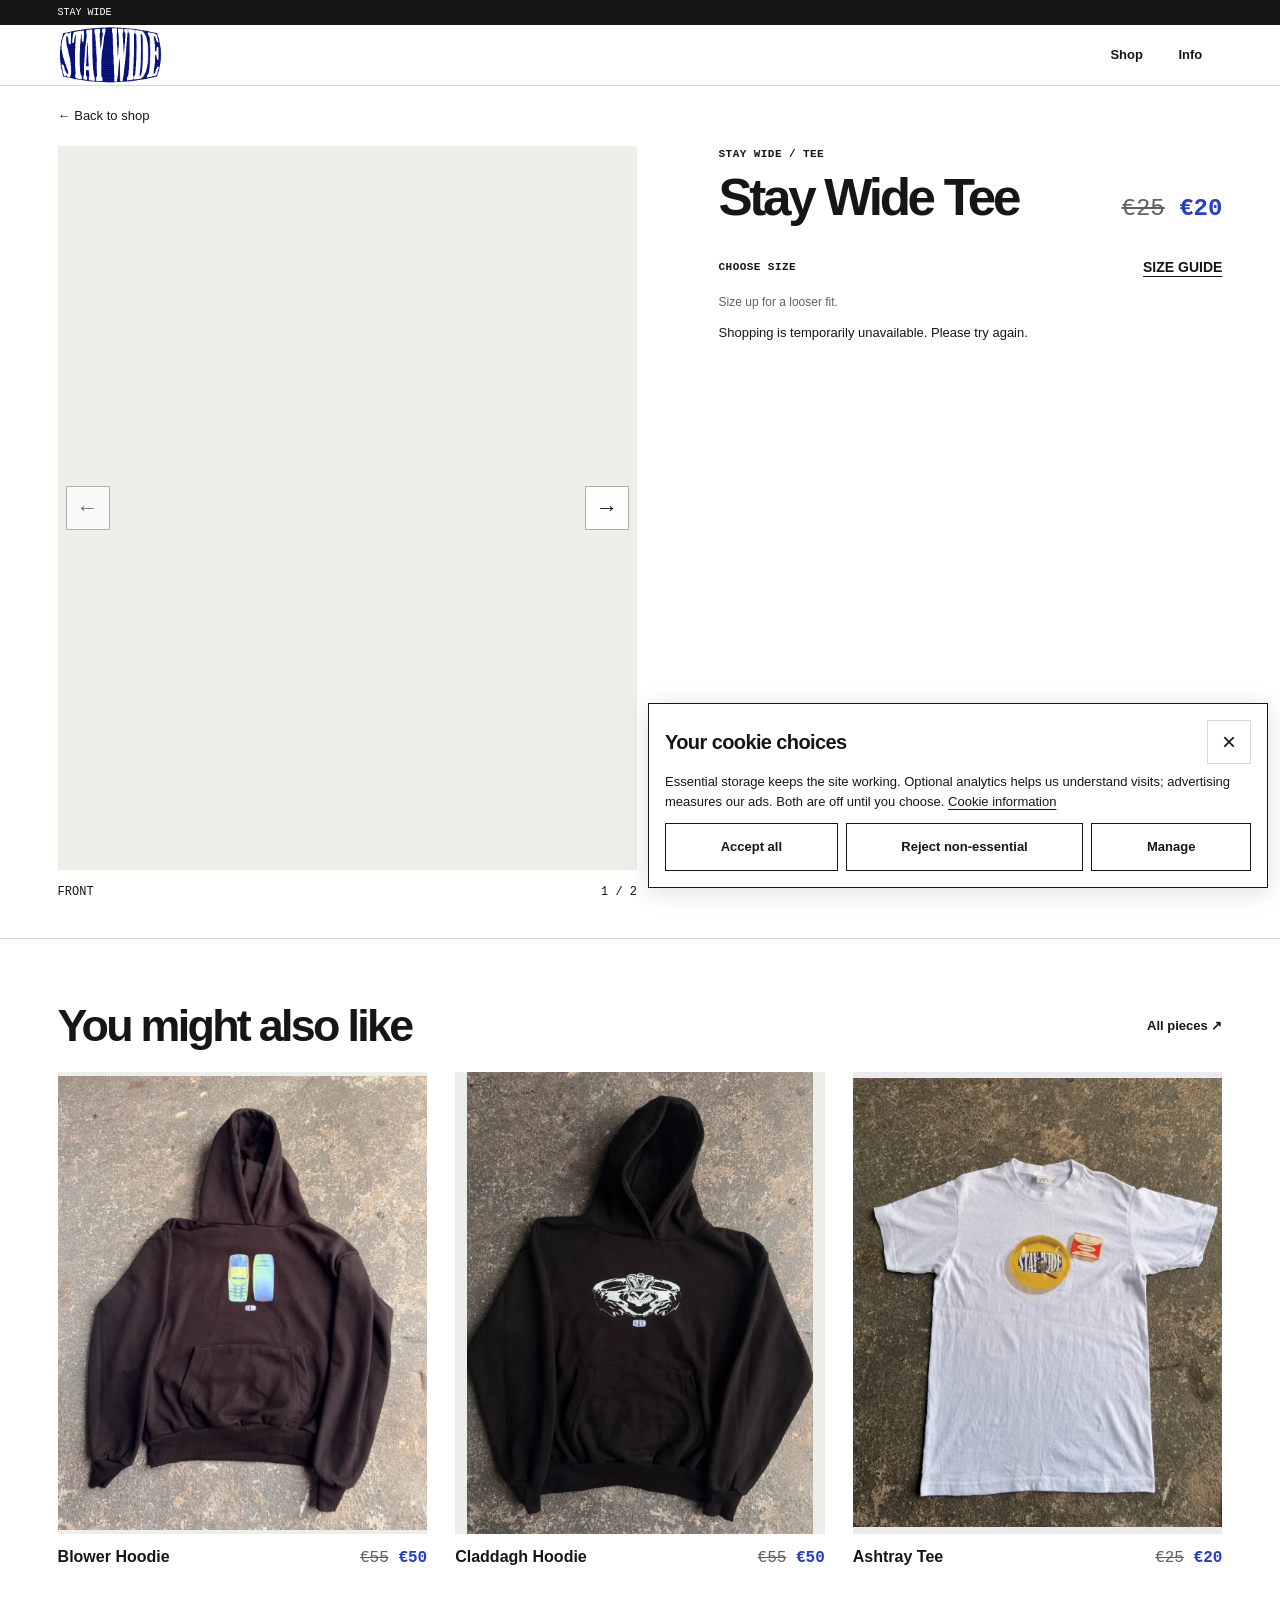
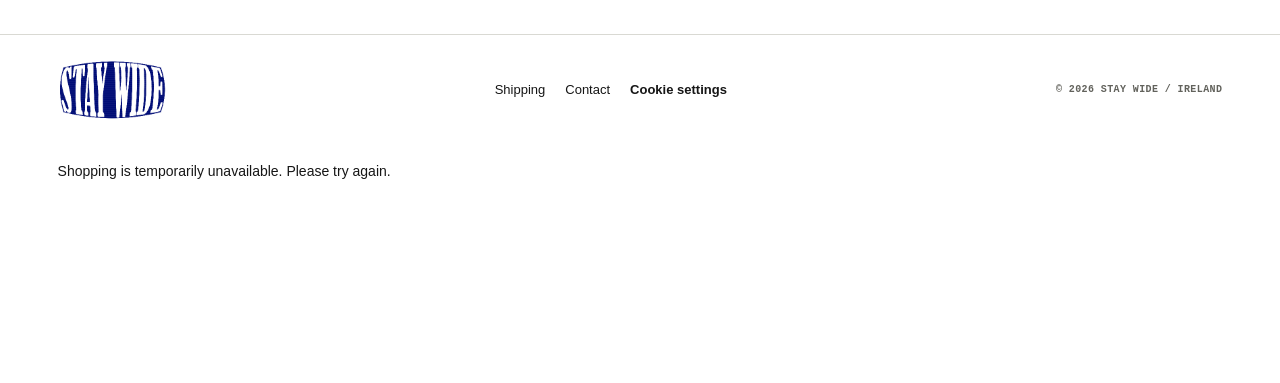
<file: products/tshirt-01.html>
<!doctype html>
<html lang="en-IE">
<head>
  <meta charset="utf-8">
  <meta name="viewport" content="width=device-width, initial-scale=1">
  <meta name="theme-color" content="#ffffff">
  <title>Stay Wide Tee — Stay Wide</title>
  <meta name="description" content="Stay Wide Tee.">
  <link rel="canonical" href="https://staywide.cc/products/tshirt-01.html">
  <meta property="og:title" content="Stay Wide Tee — Stay Wide">
  <meta property="og:description" content="Stay Wide Tee.">
  <meta property="og:url" content="https://staywide.cc/products/tshirt-01.html">
  <meta property="og:type" content="website">
  <meta property="og:site_name" content="Stay Wide">
  <meta name="twitter:card" content="summary_large_image">
  <meta name="twitter:title" content="Stay Wide Tee — Stay Wide">
  <meta name="twitter:description" content="Stay Wide Tee.">
  <meta property="og:image" content="https://staywide.cc/assets/products/tshirt-01-share.jpg">
  <meta property="og:image:width" content="1200">
  <meta property="og:image:height" content="630">
  <meta property="og:image:alt" content="Stay Wide Tee, white T-shirt with blue logo flat lay, with Stay Wide logo">
  <meta name="twitter:image" content="https://staywide.cc/assets/products/tshirt-01-share.jpg">
  <meta name="twitter:image:alt" content="Stay Wide Tee, white T-shirt with blue logo flat lay, with Stay Wide logo">
  <link rel="icon" type="image/x-icon" sizes="16x16 32x32 48x48" href="/assets/brand/favicon.ico">
  <link rel="icon" type="image/png" sizes="48x48" href="/assets/brand/favicon-48.png">
  <link rel="apple-touch-icon" sizes="180x180" href="/assets/brand/apple-touch-icon.png">
  <!-- Product/Offer schema withheld: final visible product data and commerce required. See LAUNCH-READINESS.md. -->
  <link rel="stylesheet" href="../css/styles.css?v=3bbb2a64c9d3">
  <script src="../js/catalog.js?v=3bbb2a64c9d3" defer></script>
  <script src="../js/site-config.js?v=3bbb2a64c9d3" defer></script>
  <script src="../js/consent.js?v=3bbb2a64c9d3" defer></script>
  <script src="../js/tracking.js?v=3bbb2a64c9d3" defer></script>
  <script src="../js/main.js?v=3bbb2a64c9d3" defer></script>
  <script src="../js/size-guide.js?v=3bbb2a64c9d3" defer></script>
  <script src="../js/shopify-buy.js?v=3bbb2a64c9d3" defer></script>
</head>
<body data-page="product" data-product="tshirt-01">
  <a class="skip-link" href="#main">Skip to content</a>
  <div class="announcement"><span>STAY WIDE</span></div>
  <header class="site-header">
    <a class="wordmark" href="../index.html" aria-label="Stay Wide home"><img class="brand-logo" src="../assets/brand/stay-wide-logo-320.png" srcset="../assets/brand/stay-wide-logo-320.png 320w, ../assets/brand/stay-wide-logo.png 920w" sizes="108px" width="920" height="512" alt="Stay Wide" decoding="async"></a>
    <nav aria-label="Main navigation">
      <a href="../index.html#shop">Shop</a>
      <a href="../info.html">Info</a>

    </nav>
  </header>
  <main id="main">
    <div class="breadcrumb section-pad"><a href="../index.html#shop">← Back to shop</a></div>
    <article class="product-layout section-pad" aria-labelledby="product-title">
      <div class="product-gallery">
<div class="gallery-frame tone-03" data-gallery tabindex="0" role="group" aria-label="Stay Wide Tee product images" aria-describedby="gallery-instructions"><div id="image-0" class="gallery-panel" ><img src="../assets/products/tshirt-01-front-1200.webp" srcset="/assets/products/tshirt-01-front-480.webp 480w, /assets/products/tshirt-01-front-800.webp 800w, /assets/products/tshirt-01-front-1200.webp 1200w, /assets/products/tshirt-01-front-1600.webp 1600w" sizes="(min-width: 1800px) 850px, (min-width: 700px) 48vw, (min-width: 420px) 380px, calc(100vw - 40px)" width="1200" height="1478" alt="Stay Wide Tee, white T-shirt with blue logo flat lay" loading="eager" fetchpriority="high" decoding="async"></div><div id="image-1" class="gallery-panel" hidden><img src="../assets/products/tshirt-01-detail-1200.webp" srcset="/assets/products/tshirt-01-detail-480.webp 480w, /assets/products/tshirt-01-detail-800.webp 800w, /assets/products/tshirt-01-detail-1200.webp 1200w, /assets/products/tshirt-01-detail-1600.webp 1600w" sizes="(min-width: 1800px) 850px, (min-width: 700px) 48vw, (min-width: 420px) 380px, calc(100vw - 40px)" width="1200" height="1500" alt="Blue Stay Wide logo and fabric detail on Stay Wide Tee" loading="lazy"  decoding="async"></div><button class="gallery-arrow gallery-previous" type="button" data-gallery-previous aria-label="Previous product image" aria-disabled="true" disabled><span aria-hidden="true">←</span></button><button class="gallery-arrow gallery-next" type="button" data-gallery-next aria-label="Next product image" aria-disabled="false" disabled><span aria-hidden="true">→</span></button></div><div class="gallery-meta"><span id="gallery-view">front</span><p class="gallery-counter" role="status" aria-live="polite" aria-atomic="true"><span class="sr-only">Image </span><span data-gallery-current>1</span><span aria-hidden="true"> / </span><span class="sr-only"> of </span>2</p></div><p class="sr-only" id="gallery-instructions">Use the previous and next buttons, left and right arrow keys, or swipe to view product images.</p><p class="sr-only" data-gallery-error role="status"></p>
      </div>
      <div class="purchase-panel">
        <p class="micro kicker">STAY WIDE / tee</p>
        <div class="product-title-row"><h1 id="product-title">Stay Wide Tee</h1><span class="detail-price"><s class="price-was" aria-label="Original price €25">€25</s> <span class="price-now" aria-label="Sale price €20">€20</span></span></div>
        <div class="purchase-controls">
          <div class="size-heading"><p class="micro commerce-label">CHOOSE SIZE</p><button class="size-guide-trigger" type="button" data-size-guide-open aria-haspopup="dialog" aria-controls="size-guide-dialog" disabled>SIZE GUIDE</button></div>
          <p class="field-hint" id="size-note">Size up for a looser fit.</p>
          <p class="form-status" data-shopify-status role="status">Loading shopping options...</p>
          <div class="shopify-commerce" data-shopify-product hidden></div>
          <noscript><p>Enable JavaScript to choose a size and shop securely.</p></noscript>
        </div>
<p hidden class="description-placeholder"></p>
        <div hidden class="product-details">
          <details id="size-guide"><summary>Fit &amp; size guide</summary><p> </p></details>
          <details><summary>Materials &amp; decoration</summary><p><br></p></details>
          <details><summary>Care</summary><p></p></details>
          <details><summary>Shipping</summary><p><a class="inline-link" href="../info.html#shipping">Shipping</a></p></details>
        </div>
      </div>
    </article>
    <section class="recommendations section-pad section-space" aria-labelledby="recommendations-title">
      <div class="section-heading"><div><h2 id="recommendations-title">You might also like</h2></div><a class="inline-link" href="../index.html#shop">All pieces ↗</a></div>
<div class="product-grid recommendation-grid"><a class="product-card" href="../products/hoodie-01.html" data-product="hoodie-01"><span class="product-image tone-01"><span class="image-layer image-primary"><img src="../assets/products/hoodie-01-front-1200.webp" srcset="/assets/products/hoodie-01-front-480.webp 480w, /assets/products/hoodie-01-front-800.webp 800w, /assets/products/hoodie-01-front-1200.webp 1200w, /assets/products/hoodie-01-front-1600.webp 1600w" sizes="(min-width: 1800px) 528px, (min-width: 700px) calc((91vw - 56px) / 3), calc((100vw - 56px) / 2)" width="1200" height="1474" alt="Blower Hoodie, black phone-print hoodie flat lay" loading="lazy"  decoding="async"></span><template data-card-secondary><span class="image-layer image-secondary" aria-hidden="true"><img src="../assets/products/hoodie-01-detail-800.webp" srcset="/assets/products/hoodie-01-detail-480.webp 480w, /assets/products/hoodie-01-detail-800.webp 800w" sizes="(min-width: 1800px) 528px, (min-width: 700px) calc((91vw - 56px) / 3), calc((100vw - 56px) / 2)" width="1200" height="1600" alt="" loading="lazy"  decoding="async"></span></template></span><span class="product-caption"><strong>Blower Hoodie</strong><span class="product-price"><s class="price-was" aria-label="Original price €55">€55</s> <span class="price-now" aria-label="Sale price €50">€50</span></span></span></a>
<a class="product-card" href="../products/hoodie-02.html" data-product="hoodie-02"><span class="product-image tone-02"><span class="image-layer image-primary"><img src="../assets/products/hoodie-02-front-1200.webp" srcset="/assets/products/hoodie-02-front-480.webp 480w, /assets/products/hoodie-02-front-800.webp 800w, /assets/products/hoodie-02-front-1200.webp 1200w, /assets/products/hoodie-02-front-1600.webp 1600w" sizes="(min-width: 1800px) 528px, (min-width: 700px) calc((91vw - 56px) / 3), calc((100vw - 56px) / 2)" width="1200" height="1600" alt="Stay Wide Claddagh Hoodie flat lay" loading="lazy"  decoding="async"></span><template data-card-secondary><span class="image-layer image-secondary" aria-hidden="true"><img src="../assets/products/hoodie-02-detail-800.webp" srcset="/assets/products/hoodie-02-detail-480.webp 480w, /assets/products/hoodie-02-detail-800.webp 800w" sizes="(min-width: 1800px) 528px, (min-width: 700px) calc((91vw - 56px) / 3), calc((100vw - 56px) / 2)" width="1200" height="1600" alt="" loading="lazy"  decoding="async"></span></template></span><span class="product-caption"><strong>Claddagh Hoodie</strong><span class="product-price"><s class="price-was" aria-label="Original price €55">€55</s> <span class="price-now" aria-label="Sale price €50">€50</span></span></span></a>
<a class="product-card" href="../products/tshirt-02.html" data-product="tshirt-02"><span class="product-image tone-04"><span class="image-layer image-primary"><img src="../assets/products/tshirt-02-front-1200.webp" srcset="/assets/products/tshirt-02-front-480.webp 480w, /assets/products/tshirt-02-front-800.webp 800w, /assets/products/tshirt-02-front-1200.webp 1200w, /assets/products/tshirt-02-front-1600.webp 1600w" sizes="(min-width: 1800px) 528px, (min-width: 700px) calc((91vw - 56px) / 3), calc((100vw - 56px) / 2)" width="1200" height="1458" alt="Ashtray Tee, white ashtray-print T-shirt flat lay" loading="lazy"  decoding="async"></span><template data-card-secondary><span class="image-layer image-secondary" aria-hidden="true"><img src="../assets/products/tshirt-02-detail-800.webp" srcset="/assets/products/tshirt-02-detail-480.webp 480w, /assets/products/tshirt-02-detail-800.webp 800w" sizes="(min-width: 1800px) 528px, (min-width: 700px) calc((91vw - 56px) / 3), calc((100vw - 56px) / 2)" width="1200" height="1600" alt="" loading="lazy"  decoding="async"></span></template></span><span class="product-caption"><strong>Ashtray Tee</strong><span class="product-price"><s class="price-was" aria-label="Original price €25">€25</s> <span class="price-now" aria-label="Sale price €20">€20</span></span></span></a></div>
    </section>
  </main>
<footer class="site-footer section-pad"><a class="wordmark" href="../index.html"><img class="brand-logo" src="../assets/brand/stay-wide-logo-320.png" srcset="../assets/brand/stay-wide-logo-320.png 320w, ../assets/brand/stay-wide-logo.png 920w" sizes="108px" width="920" height="512" alt="Stay Wide" decoding="async"></a><div class="footer-links"><a href="../info.html#shipping">Shipping</a><a href="../info.html#contact">Contact</a><button type="button" class="text-button" data-cookie-settings disabled>Cookie settings</button><noscript><span class="micro">Optional tracking off</span></noscript><!-- Add verified Instagram and TikTok links here. --></div><span class="micro">© <span id="year">2026</span> STAY WIDE / IRELAND</span></footer>
<dialog class="size-guide-dialog" id="size-guide-dialog" data-size-guide-dialog aria-labelledby="size-guide-title" aria-describedby="size-guide-category">
    <header class="size-guide-header"><div><h2 id="size-guide-title">SIZE GUIDE</h2><p id="size-guide-category">TEES</p></div><button type="button" class="size-guide-close" data-size-guide-close autofocus>CLOSE</button></header>
    <div class="size-guide-content" tabindex="0" role="region" aria-label="Size chart and measurements"><img src="../assets/size-guides/tee-size-chart.jpeg" width="1065" height="736" alt="T-shirt size chart in inches; all measurements are also in the table below." loading="lazy" decoding="async">
    <table><caption>Measurements (inches)</caption><thead><tr><th scope="col">SIZE</th><th scope="col">CHEST</th><th scope="col">LENGTH</th></tr></thead><tbody><tr><th scope="row">S</th><td>18</td><td>27</td></tr><tr><th scope="row">M</th><td>20</td><td>29</td></tr><tr><th scope="row">L</th><td>22</td><td>31</td></tr><tr><th scope="row">XL</th><td>24</td><td>32</td></tr><tr><th scope="row">2XL</th><td>26</td><td>33</td></tr><tr><th scope="row">3XL</th><td>28</td><td>34</td></tr><tr><th scope="row">4XL</th><td>30</td><td>35.5</td></tr><tr><th scope="row">5XL</th><td>32</td><td>36.5</td></tr><tr><th scope="row">7XL</th><td>36</td><td>38</td></tr></tbody></table>
    <p>BODY WIDTH: Lay garment flat 1” below the armhole flat measure the garment across the chest.</p><p>BODY LENGTH: Lay garment flat. Measure from HPS (highest point of shoulder).</p></div>
  </dialog>
<p class="commerce-notice section-pad" data-shopify-error role="status" hidden></p>
<section id="cookie-panel" class="cookie-panel" aria-labelledby="cookie-title" hidden>
  <div class="cookie-heading"><h2 id="cookie-title">Your cookie choices</h2><button type="button" data-cookie-close aria-label="Close cookie settings">×</button></div>
  <p>Essential storage keeps the site working. Optional analytics helps us understand visits; advertising measures our ads. Both are off until you choose. <a href="../info.html#cookies">Cookie information</a></p>
  <div id="cookie-options" hidden>
    <p><strong>Essential — always active</strong><br>Remembers these choices and supports necessary cart functionality.</p>
    <label><input id="consent-analytics" type="checkbox"><span><strong>Analytics</strong><br>Allow Google Analytics to measure visits and shopping activity.</span></label>
    <label><input id="consent-advertising" type="checkbox"><span><strong>Advertising</strong><br>Allow Meta to measure ads and shopping activity.</span></label>
    <button type="button" class="button" data-cookie-save>Save preferences</button>
  </div>
  <div class="cookie-actions"><button type="button" class="button" data-cookie-accept>Accept all</button><button type="button" class="button" data-cookie-reject>Reject non-essential</button><button type="button" class="button" data-cookie-manage>Manage</button></div>
</section>
<p id="cookie-status" class="sr-only" role="status"></p>

</body>
</html>
</file>
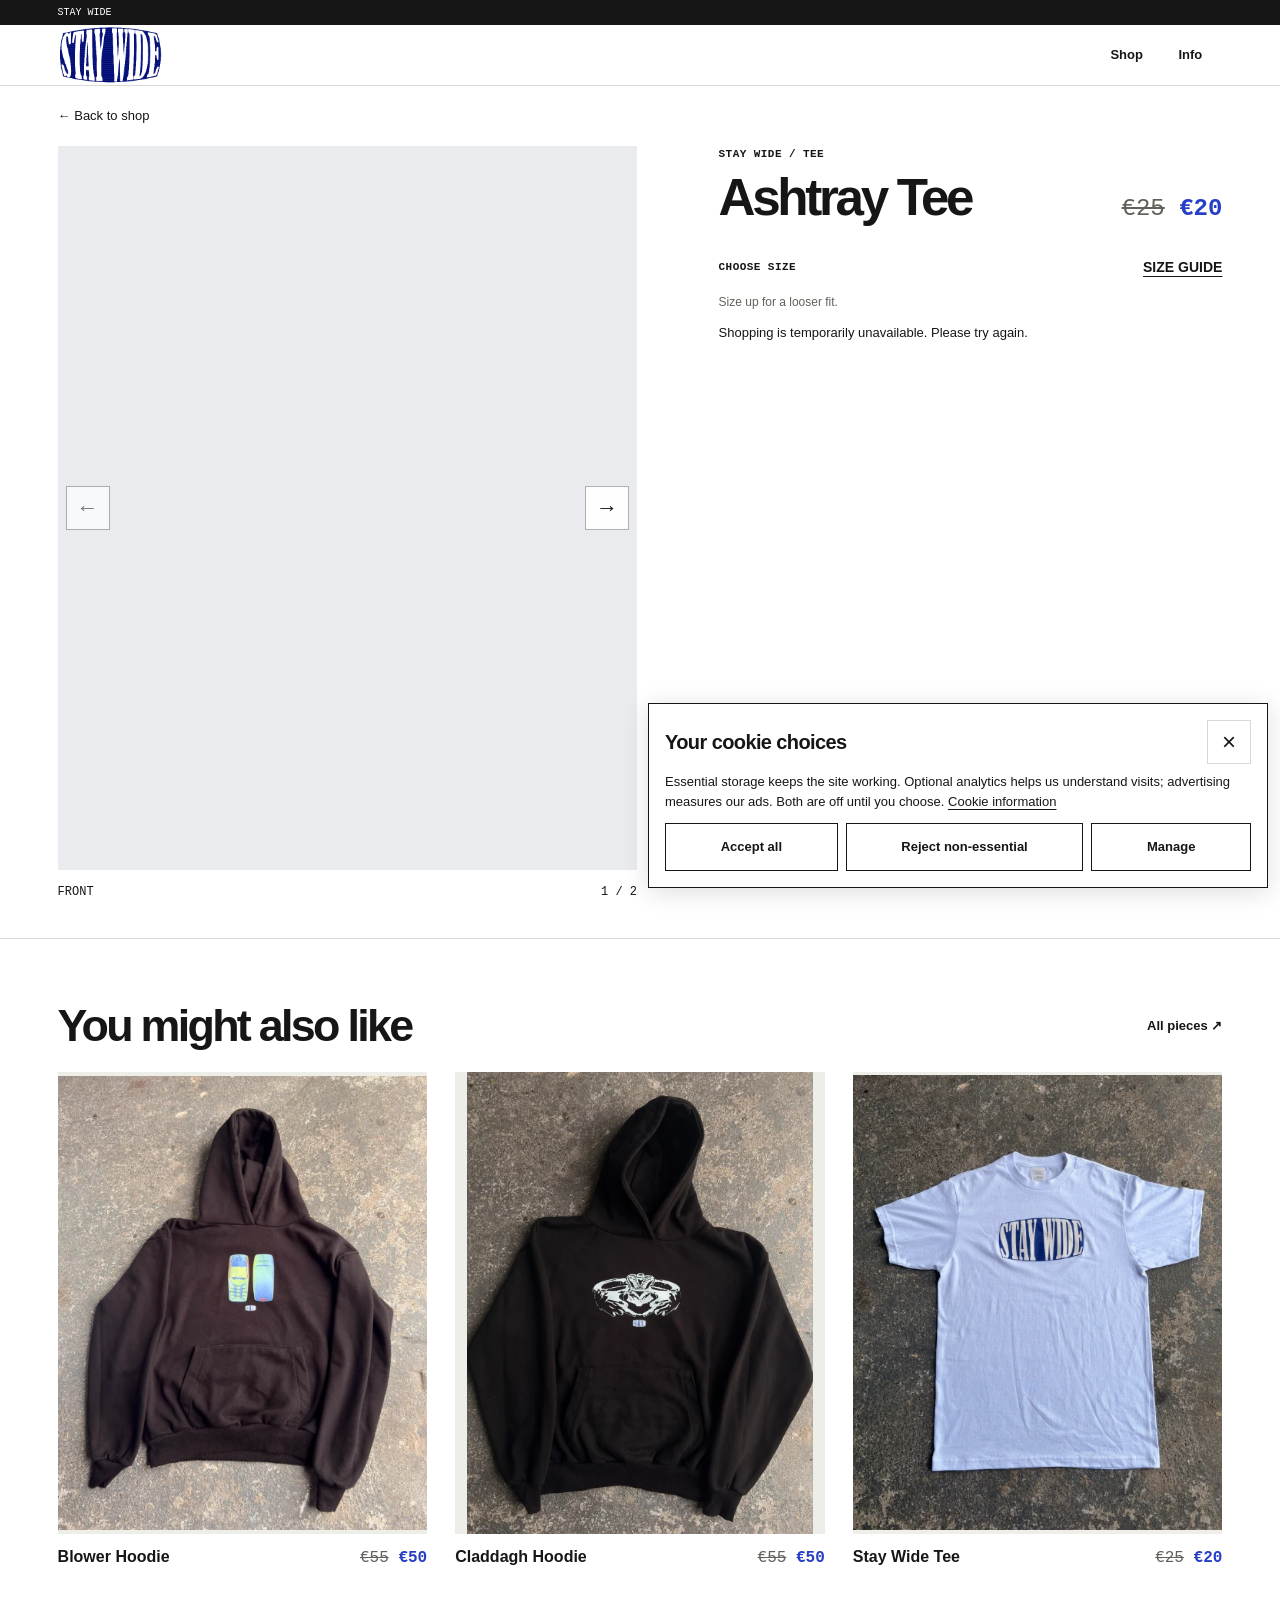
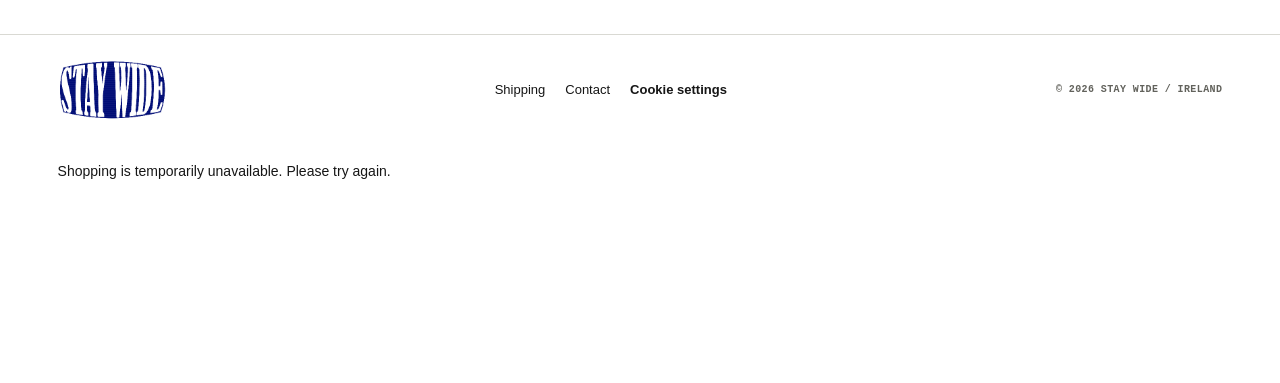
<file: products/tshirt-02.html>
<!doctype html>
<html lang="en-IE">
<head>
  <meta charset="utf-8">
  <meta name="viewport" content="width=device-width, initial-scale=1">
  <meta name="theme-color" content="#ffffff">
  <title>Ashtray Tee — Stay Wide</title>
  <meta name="description" content="Ashtray Tee by Stay Wide.">
  <link rel="canonical" href="https://staywide.cc/products/tshirt-02.html">
  <meta property="og:title" content="Ashtray Tee — Stay Wide">
  <meta property="og:description" content="Ashtray Tee by Stay Wide.">
  <meta property="og:url" content="https://staywide.cc/products/tshirt-02.html">
  <meta property="og:type" content="website">
  <meta property="og:site_name" content="Stay Wide">
  <meta name="twitter:card" content="summary_large_image">
  <meta name="twitter:title" content="Ashtray Tee — Stay Wide">
  <meta name="twitter:description" content="Ashtray Tee by Stay Wide.">
  <meta property="og:image" content="https://staywide.cc/assets/products/tshirt-02-share.jpg">
  <meta property="og:image:width" content="1200">
  <meta property="og:image:height" content="630">
  <meta property="og:image:alt" content="Ashtray Tee, white ashtray-print T-shirt flat lay, with Stay Wide logo">
  <meta name="twitter:image" content="https://staywide.cc/assets/products/tshirt-02-share.jpg">
  <meta name="twitter:image:alt" content="Ashtray Tee, white ashtray-print T-shirt flat lay, with Stay Wide logo">
  <link rel="icon" type="image/x-icon" sizes="16x16 32x32 48x48" href="/assets/brand/favicon.ico">
  <link rel="icon" type="image/png" sizes="48x48" href="/assets/brand/favicon-48.png">
  <link rel="apple-touch-icon" sizes="180x180" href="/assets/brand/apple-touch-icon.png">
  <!-- Product/Offer schema withheld: final visible product data and commerce required. See LAUNCH-READINESS.md. -->
  <link rel="stylesheet" href="../css/styles.css?v=3bbb2a64c9d3">
  <script src="../js/catalog.js?v=3bbb2a64c9d3" defer></script>
  <script src="../js/site-config.js?v=3bbb2a64c9d3" defer></script>
  <script src="../js/consent.js?v=3bbb2a64c9d3" defer></script>
  <script src="../js/tracking.js?v=3bbb2a64c9d3" defer></script>
  <script src="../js/main.js?v=3bbb2a64c9d3" defer></script>
  <script src="../js/size-guide.js?v=3bbb2a64c9d3" defer></script>
  <script src="../js/shopify-buy.js?v=3bbb2a64c9d3" defer></script>
</head>
<body data-page="product" data-product="tshirt-02">
  <a class="skip-link" href="#main">Skip to content</a>
  <div class="announcement"><span>STAY WIDE</span></div>
  <header class="site-header">
    <a class="wordmark" href="../index.html" aria-label="Stay Wide home"><img class="brand-logo" src="../assets/brand/stay-wide-logo-320.png" srcset="../assets/brand/stay-wide-logo-320.png 320w, ../assets/brand/stay-wide-logo.png 920w" sizes="108px" width="920" height="512" alt="Stay Wide" decoding="async"></a>
    <nav aria-label="Main navigation">
      <a href="../index.html#shop">Shop</a>
      <a href="../info.html">Info</a>

    </nav>
  </header>
  <main id="main">
    <div class="breadcrumb section-pad"><a href="../index.html#shop">← Back to shop</a></div>
    <article class="product-layout section-pad" aria-labelledby="product-title">
      <div class="product-gallery">
<div class="gallery-frame tone-04" data-gallery tabindex="0" role="group" aria-label="Ashtray Tee product images" aria-describedby="gallery-instructions"><div id="image-0" class="gallery-panel" ><img src="../assets/products/tshirt-02-front-1200.webp" srcset="/assets/products/tshirt-02-front-480.webp 480w, /assets/products/tshirt-02-front-800.webp 800w, /assets/products/tshirt-02-front-1200.webp 1200w, /assets/products/tshirt-02-front-1600.webp 1600w" sizes="(min-width: 1800px) 850px, (min-width: 700px) 48vw, (min-width: 420px) 380px, calc(100vw - 40px)" width="1200" height="1458" alt="Ashtray Tee, white ashtray-print T-shirt flat lay" loading="eager" fetchpriority="high" decoding="async"></div><div id="image-1" class="gallery-panel" hidden><img src="../assets/products/tshirt-02-detail-1200.webp" srcset="/assets/products/tshirt-02-detail-480.webp 480w, /assets/products/tshirt-02-detail-800.webp 800w, /assets/products/tshirt-02-detail-1200.webp 1200w, /assets/products/tshirt-02-detail-1600.webp 1600w" sizes="(min-width: 1800px) 850px, (min-width: 700px) 48vw, (min-width: 420px) 380px, calc(100vw - 40px)" width="1200" height="1600" alt="Yellow ashtray print and fabric detail on Ashtray Tee" loading="lazy"  decoding="async"></div><button class="gallery-arrow gallery-previous" type="button" data-gallery-previous aria-label="Previous product image" aria-disabled="true" disabled><span aria-hidden="true">←</span></button><button class="gallery-arrow gallery-next" type="button" data-gallery-next aria-label="Next product image" aria-disabled="false" disabled><span aria-hidden="true">→</span></button></div><div class="gallery-meta"><span id="gallery-view">front</span><p class="gallery-counter" role="status" aria-live="polite" aria-atomic="true"><span class="sr-only">Image </span><span data-gallery-current>1</span><span aria-hidden="true"> / </span><span class="sr-only"> of </span>2</p></div><p class="sr-only" id="gallery-instructions">Use the previous and next buttons, left and right arrow keys, or swipe to view product images.</p><p class="sr-only" data-gallery-error role="status"></p>
      </div>
      <div class="purchase-panel">
        <p class="micro kicker">STAY WIDE / tee</p>
        <div class="product-title-row"><h1 id="product-title">Ashtray Tee</h1><span class="detail-price"><s class="price-was" aria-label="Original price €25">€25</s> <span class="price-now" aria-label="Sale price €20">€20</span></span></div>
        <div class="purchase-controls">
          <div class="size-heading"><p class="micro commerce-label">CHOOSE SIZE</p><button class="size-guide-trigger" type="button" data-size-guide-open aria-haspopup="dialog" aria-controls="size-guide-dialog" disabled>SIZE GUIDE</button></div>
          <p class="field-hint" id="size-note">Size up for a looser fit.</p>
          <p class="form-status" data-shopify-status role="status">Loading shopping options...</p>
          <div class="shopify-commerce" data-shopify-product hidden></div>
          <noscript><p>Enable JavaScript to choose a size and shop securely.</p></noscript>
        </div>
<p hidden class="description-placeholder"></p>
        <div hidden class="product-details">
          <details id="size-guide"><summary>Fit &amp; size guide</summary><p> </p></details>
          <details><summary>Materials &amp; decoration</summary><p><br></p></details>
          <details><summary>Care</summary><p></p></details>
          <details><summary>Shipping</summary><p><a class="inline-link" href="../info.html#shipping">Shipping</a></p></details>
        </div>
      </div>
    </article>
    <section class="recommendations section-pad section-space" aria-labelledby="recommendations-title">
      <div class="section-heading"><div><h2 id="recommendations-title">You might also like</h2></div><a class="inline-link" href="../index.html#shop">All pieces ↗</a></div>
<div class="product-grid recommendation-grid"><a class="product-card" href="../products/hoodie-01.html" data-product="hoodie-01"><span class="product-image tone-01"><span class="image-layer image-primary"><img src="../assets/products/hoodie-01-front-1200.webp" srcset="/assets/products/hoodie-01-front-480.webp 480w, /assets/products/hoodie-01-front-800.webp 800w, /assets/products/hoodie-01-front-1200.webp 1200w, /assets/products/hoodie-01-front-1600.webp 1600w" sizes="(min-width: 1800px) 528px, (min-width: 700px) calc((91vw - 56px) / 3), calc((100vw - 56px) / 2)" width="1200" height="1474" alt="Blower Hoodie, black phone-print hoodie flat lay" loading="lazy"  decoding="async"></span><template data-card-secondary><span class="image-layer image-secondary" aria-hidden="true"><img src="../assets/products/hoodie-01-detail-800.webp" srcset="/assets/products/hoodie-01-detail-480.webp 480w, /assets/products/hoodie-01-detail-800.webp 800w" sizes="(min-width: 1800px) 528px, (min-width: 700px) calc((91vw - 56px) / 3), calc((100vw - 56px) / 2)" width="1200" height="1600" alt="" loading="lazy"  decoding="async"></span></template></span><span class="product-caption"><strong>Blower Hoodie</strong><span class="product-price"><s class="price-was" aria-label="Original price €55">€55</s> <span class="price-now" aria-label="Sale price €50">€50</span></span></span></a>
<a class="product-card" href="../products/hoodie-02.html" data-product="hoodie-02"><span class="product-image tone-02"><span class="image-layer image-primary"><img src="../assets/products/hoodie-02-front-1200.webp" srcset="/assets/products/hoodie-02-front-480.webp 480w, /assets/products/hoodie-02-front-800.webp 800w, /assets/products/hoodie-02-front-1200.webp 1200w, /assets/products/hoodie-02-front-1600.webp 1600w" sizes="(min-width: 1800px) 528px, (min-width: 700px) calc((91vw - 56px) / 3), calc((100vw - 56px) / 2)" width="1200" height="1600" alt="Stay Wide Claddagh Hoodie flat lay" loading="lazy"  decoding="async"></span><template data-card-secondary><span class="image-layer image-secondary" aria-hidden="true"><img src="../assets/products/hoodie-02-detail-800.webp" srcset="/assets/products/hoodie-02-detail-480.webp 480w, /assets/products/hoodie-02-detail-800.webp 800w" sizes="(min-width: 1800px) 528px, (min-width: 700px) calc((91vw - 56px) / 3), calc((100vw - 56px) / 2)" width="1200" height="1600" alt="" loading="lazy"  decoding="async"></span></template></span><span class="product-caption"><strong>Claddagh Hoodie</strong><span class="product-price"><s class="price-was" aria-label="Original price €55">€55</s> <span class="price-now" aria-label="Sale price €50">€50</span></span></span></a>
<a class="product-card" href="../products/tshirt-01.html" data-product="tshirt-01"><span class="product-image tone-03"><span class="image-layer image-primary"><img src="../assets/products/tshirt-01-front-1200.webp" srcset="/assets/products/tshirt-01-front-480.webp 480w, /assets/products/tshirt-01-front-800.webp 800w, /assets/products/tshirt-01-front-1200.webp 1200w, /assets/products/tshirt-01-front-1600.webp 1600w" sizes="(min-width: 1800px) 528px, (min-width: 700px) calc((91vw - 56px) / 3), calc((100vw - 56px) / 2)" width="1200" height="1478" alt="Stay Wide Tee, white T-shirt with blue logo flat lay" loading="lazy"  decoding="async"></span><template data-card-secondary><span class="image-layer image-secondary" aria-hidden="true"><img src="../assets/products/tshirt-01-detail-800.webp" srcset="/assets/products/tshirt-01-detail-480.webp 480w, /assets/products/tshirt-01-detail-800.webp 800w" sizes="(min-width: 1800px) 528px, (min-width: 700px) calc((91vw - 56px) / 3), calc((100vw - 56px) / 2)" width="1200" height="1500" alt="" loading="lazy"  decoding="async"></span></template></span><span class="product-caption"><strong>Stay Wide Tee</strong><span class="product-price"><s class="price-was" aria-label="Original price €25">€25</s> <span class="price-now" aria-label="Sale price €20">€20</span></span></span></a></div>
    </section>
  </main>
<footer class="site-footer section-pad"><a class="wordmark" href="../index.html"><img class="brand-logo" src="../assets/brand/stay-wide-logo-320.png" srcset="../assets/brand/stay-wide-logo-320.png 320w, ../assets/brand/stay-wide-logo.png 920w" sizes="108px" width="920" height="512" alt="Stay Wide" decoding="async"></a><div class="footer-links"><a href="../info.html#shipping">Shipping</a><a href="../info.html#contact">Contact</a><button type="button" class="text-button" data-cookie-settings disabled>Cookie settings</button><noscript><span class="micro">Optional tracking off</span></noscript><!-- Add verified Instagram and TikTok links here. --></div><span class="micro">© <span id="year">2026</span> STAY WIDE / IRELAND</span></footer>
<dialog class="size-guide-dialog" id="size-guide-dialog" data-size-guide-dialog aria-labelledby="size-guide-title" aria-describedby="size-guide-category">
    <header class="size-guide-header"><div><h2 id="size-guide-title">SIZE GUIDE</h2><p id="size-guide-category">TEES</p></div><button type="button" class="size-guide-close" data-size-guide-close autofocus>CLOSE</button></header>
    <div class="size-guide-content" tabindex="0" role="region" aria-label="Size chart and measurements"><img src="../assets/size-guides/tee-size-chart.jpeg" width="1065" height="736" alt="T-shirt size chart in inches; all measurements are also in the table below." loading="lazy" decoding="async">
    <table><caption>Measurements (inches)</caption><thead><tr><th scope="col">SIZE</th><th scope="col">CHEST</th><th scope="col">LENGTH</th></tr></thead><tbody><tr><th scope="row">S</th><td>18</td><td>27</td></tr><tr><th scope="row">M</th><td>20</td><td>29</td></tr><tr><th scope="row">L</th><td>22</td><td>31</td></tr><tr><th scope="row">XL</th><td>24</td><td>32</td></tr><tr><th scope="row">2XL</th><td>26</td><td>33</td></tr><tr><th scope="row">3XL</th><td>28</td><td>34</td></tr><tr><th scope="row">4XL</th><td>30</td><td>35.5</td></tr><tr><th scope="row">5XL</th><td>32</td><td>36.5</td></tr><tr><th scope="row">7XL</th><td>36</td><td>38</td></tr></tbody></table>
    <p>BODY WIDTH: Lay garment flat 1” below the armhole flat measure the garment across the chest.</p><p>BODY LENGTH: Lay garment flat. Measure from HPS (highest point of shoulder).</p></div>
  </dialog>
<p class="commerce-notice section-pad" data-shopify-error role="status" hidden></p>
<section id="cookie-panel" class="cookie-panel" aria-labelledby="cookie-title" hidden>
  <div class="cookie-heading"><h2 id="cookie-title">Your cookie choices</h2><button type="button" data-cookie-close aria-label="Close cookie settings">×</button></div>
  <p>Essential storage keeps the site working. Optional analytics helps us understand visits; advertising measures our ads. Both are off until you choose. <a href="../info.html#cookies">Cookie information</a></p>
  <div id="cookie-options" hidden>
    <p><strong>Essential — always active</strong><br>Remembers these choices and supports necessary cart functionality.</p>
    <label><input id="consent-analytics" type="checkbox"><span><strong>Analytics</strong><br>Allow Google Analytics to measure visits and shopping activity.</span></label>
    <label><input id="consent-advertising" type="checkbox"><span><strong>Advertising</strong><br>Allow Meta to measure ads and shopping activity.</span></label>
    <button type="button" class="button" data-cookie-save>Save preferences</button>
  </div>
  <div class="cookie-actions"><button type="button" class="button" data-cookie-accept>Accept all</button><button type="button" class="button" data-cookie-reject>Reject non-essential</button><button type="button" class="button" data-cookie-manage>Manage</button></div>
</section>
<p id="cookie-status" class="sr-only" role="status"></p>

</body>
</html>
</file>
<file: css/styles.css>
﻿/* Stay Wide — shared homepage and product styles. Art blocks are labelled placeholders. */
:root { --ink:#161616; --muted:#62625c; --line:#d9d9d3; --paper:#f2f2ed; --blue:#263fc6; --pad:clamp(20px,4.5vw,80px); }
* { box-sizing:border-box; }
[hidden] { display:none !important; }
html { scroll-behavior:smooth; scroll-padding-top:82px; }
body { margin:0; background:white; color:var(--ink); font:16px/1.5 Arial,Helvetica,sans-serif; -webkit-font-smoothing:antialiased; }
h1,h2,h3,p,figure { margin:0; }
h1,h2,h3 { line-height:1; }
h2 { font-size:clamp(30px,3.6vw,52px); letter-spacing:-.06em; }
button,input { font:inherit; }
a { color:inherit; text-decoration:none; }
button { color:inherit; cursor:pointer; }
a,button { touch-action:manipulation; -webkit-tap-highlight-color:transparent; }
button:disabled { cursor:not-allowed; }
:focus-visible { outline:3px solid var(--blue); outline-offset:4px; }
::selection { color:white; background:var(--blue); }
.section-pad { padding-inline:var(--pad); }
.section-space { padding-block:48px; }
.micro { font:700 11px/1.5 'Courier New',monospace; text-transform:uppercase; letter-spacing:.04em; }
.kicker { margin-bottom:12px; }
.quiet { color:var(--muted); font-size:14px; line-height:1.6; }
.skip-link { position:fixed; top:8px; left:8px; transform:translateY(-180%); z-index:20; background:white; padding:12px 20px; border:2px solid; }
.skip-link:focus { transform:none; }
.announcement { display:flex; justify-content:space-between; gap:12px; padding:5px var(--pad); background:var(--ink); color:white; font:10px/1.5 'Courier New',monospace; text-transform:uppercase; }
.site-header { position:sticky; top:0; z-index:5; display:flex; justify-content:space-between; align-items:center; gap:20px; padding:1px var(--pad); background:rgba(255,255,255,.98); border-bottom:1px solid var(--line); }
.wordmark { display:inline-flex; align-items:center; min-height:44px; font-size:clamp(24px,2.3vw,34px); font-weight:900; letter-spacing:-.085em; white-space:nowrap; }
.wordmark>span { align-self:flex-start; font-size:12px; margin:9px 0 0 4px; }
.brand-logo { display:block; width:96px; height:auto; }
.site-footer .brand-logo { width:108px; }
nav { display:flex; align-items:center; gap:24px; }
nav a,.text-button { display:inline-flex; align-items:center; min-height:44px; min-width:44px; font-size:13px; font-weight:700; }
nav a:hover,.inline-link:hover { text-decoration:underline; text-underline-offset:5px; }
.text-button { border:0; padding:0; background:none; gap:7px; }
.cart-count { display:grid; place-items:center; width:22px; height:22px; border:1px solid; font:11px 'Courier New',monospace; }
.button { display:inline-flex; align-items:center; justify-content:space-between; gap:24px; min-height:48px; padding:13px 18px; border:1px solid var(--ink); border-radius:0; font-size:13px; line-height:1.5; font-weight:700; }
.button span { font-size:20px; line-height:1; }
.button-dark { background:var(--ink); color:white; }
.button-dark:hover { background:var(--blue); border-color:var(--blue); }
.button-dark:disabled { background:#555; border-color:#555; }
.inline-link { display:inline-flex; align-items:center; min-height:44px; font-size:13px; font-weight:700; white-space:nowrap; }
.opening { display:flex; flex-wrap:wrap; align-items:flex-end; justify-content:space-between; gap:18px; padding-block:26px 24px; }
.opening h1 { font-size:clamp(50px,8vw,116px); font-weight:900; letter-spacing:-.085em; line-height:.9; }
.opening h1>span { color:var(--blue); }
.opening .kicker { margin-bottom:14px; }
.opening-line { font-size:14px; margin-top:14px; }
.opening .button { min-height:44px; padding-block:10px; }
.shop { padding-bottom:48px; }
.collection-heading { border-top:1px solid var(--ink); padding-top:16px; display:flex; justify-content:space-between; align-items:center; }
.collection-heading h2 { font-size:20px; letter-spacing:-.035em; }
.preview-note { font-size:12px; color:var(--muted); margin:8px 0 18px; }
.product-grid { --mobile-columns:2; display:grid; grid-template-columns:repeat(var(--mobile-columns),minmax(0,1fr)); gap:24px 16px; }
.product-card { display:block; min-width:0; }
.product-image { position:relative; display:block; aspect-ratio:4/5; background:var(--paper); overflow:hidden; }
.product-index { position:absolute; z-index:2; top:12px; left:12px; font-size:10px; }
.image-layer { position:absolute; inset:0; display:grid; place-items:center; grid-template-columns:minmax(0,1fr); grid-template-rows:minmax(0,1fr); }
.image-secondary { opacity:0; background:var(--paper); pointer-events:none; }
.product-card:focus-visible .image-secondary[data-ready] { opacity:1; }
.placeholder-tag { position:absolute; bottom:12px; left:12px; right:34px; color:var(--muted); font:10px/1.4 'Courier New',monospace; }
.product-arrow { position:absolute; bottom:8px; right:12px; font-size:23px; }
.product-caption { display:flex; align-items:baseline; justify-content:space-between; flex-wrap:wrap; gap:4px 12px; margin-top:12px; font-size:14px; line-height:1.4; }
.product-price { font:1rem/1.5 'Courier New',monospace; white-space:nowrap; }
.price-was { color:var(--muted); text-decoration:line-through; }
.price-now { color:var(--blue); font-weight:700; }
.announcement.announcement-sale { justify-content:center; padding-block:10px; font-size:14px; font-weight:700; letter-spacing:.08em; }
.product-card:hover strong { text-decoration:underline; text-underline-offset:4px; }
/* Optional emphasis; no product is featured by default. Preserve document order. */
.product-card[data-featured="true"] .product-caption::after { content:'Featured'; flex-basis:100%; font:11px/1.5 'Courier New',monospace; color:var(--blue); }
.product-card[data-featured="true"] .product-image { box-shadow:inset 0 -3px var(--blue); }
/* Replace these neutral silhouettes with real photography. Tones are illustrative, not product colour claims. */
.tone-01 { background:#eeeee9; --garment:#343632; --mark:#dcdcd4; }
.tone-02 { background:#eceeea; --garment:#a7aca3; --mark:#292f26; }
.tone-03 { background:#efeee9; --garment:#ddd8c9; --mark:#55564b; }
.tone-04 { background:#e9ebee; --garment:#4b535d; --mark:#e3e6e9; }
.garment { position:relative; display:grid; place-items:center; width:82%; height:68%; background:var(--garment); }
.garment-hoodie { clip-path:polygon(34% 16%,36% 4%,44% 0,57% 0,65% 5%,67% 16%,79% 20%,100% 72%,82% 81%,73% 54%,74% 100%,26% 100%,27% 54%,18% 81%,0 72%,21% 20%); }
.garment-hoodie::after { content:''; position:absolute; width:28%; height:15%; bottom:12%; border:1px solid var(--mark); opacity:.35; border-radius:35% 35% 0 0; }
.garment-tee { clip-path:polygon(33% 6%,41% 10%,59% 10%,67% 6%,100% 27%,86% 49%,73% 40%,73% 96%,27% 96%,27% 40%,14% 49%,0 27%); }
.garment-mark { color:var(--mark); font:700 clamp(16px,2.7vw,40px)/1 'Courier New',monospace; opacity:.6; }
.garment-back .garment-mark { font-size:clamp(12px,2vw,26px); }
.garment-back::after { display:none; }
.field-hint { font-size:12px; color:var(--muted); line-height:1.5; }
.consent { padding:0; border:0; margin:20px 0; }
.consent legend { font-size:13px; font-weight:700; margin-bottom:8px; }
.consent label { display:flex; gap:10px; align-items:flex-start; padding:8px 0; min-height:44px; font-size:13px; cursor:pointer; }
.consent input { width:19px; height:19px; flex-shrink:0; margin:0; accent-color:var(--blue); }
.form-status { font-size:13px; margin-top:12px; }
.form-status:empty { margin:0; }
.site-footer { display:flex; align-items:center; justify-content:space-between; flex-wrap:wrap; gap:16px 24px; padding-block:25px; border-top:1px solid var(--line); }
.site-footer>.micro { color:var(--muted); font-size:10px; }
.breadcrumb { display:flex; align-items:center; justify-content:space-between; gap:16px; padding-block:8px; }
.breadcrumb a { display:inline-flex; align-items:center; min-height:44px; font-size:13px; }
.product-layout { display:grid; gap:24px; }
.gallery-frame { position:relative; aspect-ratio:4/5; }
.gallery-frame[data-gallery] { touch-action:pan-y pinch-zoom; }
.gallery-arrow { position:absolute; z-index:2; top:50%; transform:translateY(-50%); display:grid; place-items:center; width:44px; height:44px; border:1px solid #16161655; background:#fffffff2; color:var(--ink); font:22px/1 Arial,sans-serif; }
.gallery-previous { left:8px; }
.gallery-next { right:8px; }
.gallery-arrow[aria-disabled="true"] { color:#777; background:#ffffffb3; cursor:default; }
.gallery-arrow:not([aria-disabled="true"]):hover { border-color:var(--ink); background:white; }
.gallery-meta { display:flex; justify-content:space-between; align-items:center; min-height:44px; gap:16px; font:12px/1.5 'Courier New',monospace; }
#gallery-view { text-transform:uppercase; }
.gallery-panel { display:grid; place-items:center; position:absolute; inset:0; }
.gallery-panel .garment { max-width:400px; }
.gallery-panel .garment-mark { font-size:38px; }
.gallery-panel .garment-back .garment-mark { font-size:24px; }
.purchase-panel { min-width:0; }
.purchase-panel>.kicker { margin-bottom:10px; }
.product-title-row { display:flex; align-items:baseline; justify-content:space-between; flex-wrap:wrap; gap:12px; }
.product-title-row h1 { font-size:clamp(32px,4vw,60px); letter-spacing:-.065em; }
.detail-price { font:1.5rem/1.5 'Courier New',monospace; white-space:nowrap; }
.product-meta { font-size:13px; margin:14px 0 20px; }
.product-meta>span { margin-left:14px; color:var(--muted); }
.description-placeholder { font-size:14px; margin-block:24px; color:var(--muted); max-width:520px; }
.product-details { border-top:1px solid var(--line); }
.product-details details { border-bottom:1px solid var(--line); }
.product-details summary { cursor:pointer; padding:16px 2px; min-height:50px; font-size:13px; font-weight:700; }
.product-details details>p { padding:0 2px 18px; font-size:13px; color:var(--muted); }
.recommendations { margin-top:24px; border-top:1px solid var(--line); }
.recommendations h2 { font-size:clamp(28px,3.5vw,48px); }
.section-heading { display:flex; flex-wrap:wrap; justify-content:space-between; align-items:flex-end; gap:20px; margin-bottom:24px; }
@media (hover:hover) and (pointer:fine) {
  .product-image:hover .image-secondary[data-ready] { opacity:1; }
}
@media (prefers-reduced-motion:no-preference) {
  .image-secondary { transition:opacity .16s ease; }
  .gallery-panel.is-entering { animation:gallery-reveal .14s ease-out; }
}
@keyframes gallery-reveal { from { opacity:.92; } to { opacity:1; } }
@media (min-width:700px) {
  .site-header .brand-logo { width:104px; }
  .section-space { padding-block:64px; }
  .opening { padding-block:30px; }
  .product-grid { gap:28px; }

  .product-caption { font-size:16px; }
  .product-layout { grid-template-columns:minmax(0,1.1fr) minmax(0,1fr); align-items:start; gap:36px; }
  .gallery-frame { height:auto; aspect-ratio:4/5; }
  .gallery-panel .garment { height:67%; }
  .purchase-panel { position:sticky; top:82px; }
  .recommendation-grid { grid-template-columns:repeat(3,minmax(0,1fr)); }
  .recommendation-grid .product-image { aspect-ratio:1.1; }
}
@media (min-width:1100px) {

  .collection-grid .product-image { aspect-ratio:4/5; }
  .shop { padding-bottom:64px; }
  .product-layout { gap:7%; grid-template-columns:minmax(0,1.15fr) minmax(0,1fr); }
  .gallery-panel .garment { max-width:85%; }
}
/* Let shorter tablet/laptop screens scroll the purchase panel naturally. */
@media (min-width:700px) and (max-height:800px) {
  .purchase-panel { position:static; }
}
@media (max-width:359px) {
  :root { --pad:16px; }
  .announcement { font-size:9px; }
  .wordmark { font-size:23px; }
  nav { gap:14px; }
  .product-grid { column-gap:12px; }
  .product-caption { font-size:13px; }
}
@media (min-width:1800px) {
  body { max-width:1800px; margin-inline:auto; border-inline:1px solid var(--line); }
}
@media (prefers-reduced-motion:reduce) {
  html { scroll-behavior:auto; }
  *,*::before,*::after { transition:none !important; animation:none !important; }
}

/* Launch foundation: retain the existing visual system and keep commerce direct. */
/* Intro supplies the upper gap; campaign supplies only the gap to collection. */
.campaign-media { padding-block:0 28px; }
.campaign-placeholder { min-height:130px; padding:20px; background:var(--paper); display:flex; flex-direction:column; justify-content:space-between; gap:24px; color:var(--muted); font-size:13px; }
.campaign-media img { display:block; width:100%; max-width:420px; height:auto; aspect-ratio:7/5; margin-inline:auto; object-fit:cover; object-position:55% 50%; }
@media (min-width:700px) {
  .campaign-media { padding-bottom:32px; }
  .campaign-media img { max-width:672px; aspect-ratio:4961/2827; object-fit:contain; }
}
@media (min-width:1100px) {
  .campaign-media { padding-bottom:40px; }
  .campaign-media img { max-width:736px; }
}
/* Reserve a header slot rather than letting the cart tab cover editorial media. */
@media (max-width:1099px) {
  body[data-page="home"] .site-header { min-height:72px; padding-right:calc(var(--pad) + 68px); }
  body[data-page="home"] .shopify-buy-frame--toggle { top:var(--home-cart-center,61px); right:var(--pad); }
}
.product-state { font:700 13px/1.5 'Courier New',monospace; margin-top:10px; }
.product-state span { font-weight:400; color:var(--muted); }
.dispatch { font-size:13px; margin-top:5px; overflow-wrap:anywhere; }
.product-card .dispatch { font-size:12px; color:var(--muted); }
.fit-note { font-size:13px; margin-bottom:12px; }
.fit-note a { display:inline-flex; align-items:center; min-height:44px; text-decoration:underline; }
.image-layer img,.gallery-panel img { width:100%; height:100%; object-fit:contain; }
.gallery-panel { overflow:hidden; grid-template-columns:minmax(0,1fr); grid-template-rows:minmax(0,1fr); }
.image-layer img,.gallery-panel img { min-width:0; min-height:0; }
.footer-links { display:flex; flex-wrap:wrap; gap:8px 20px; }
.footer-links a { display:inline-flex; align-items:center; min-height:44px; font-size:13px; }
.info-page { max-width:900px; margin-inline:auto; }
.info-page h1 { font-size:clamp(44px,7vw,80px); letter-spacing:-.065em; }
.info-page section { padding-block:24px; border-bottom:1px solid var(--line); scroll-margin-top:80px; }
.info-page section h2 { font-size:23px; letter-spacing:-.035em; margin-bottom:14px; }
.info-page section p { font-size:14px; margin-top:10px; overflow-wrap:anywhere; }
.info-size-guide { min-width:0; margin-top:32px; }
.info-size-guide h3 { font-size:18px; margin-bottom:16px; }
.size-table-scroll { max-width:100%; overflow-x:auto; overscroll-behavior-x:contain; }
.info-size-guide table { width:100%; border-collapse:collapse; font-size:16px; margin-block:20px 4px; }
.info-size-guide-hoodie table { min-width:480px; }
.info-size-guide caption { text-align:left; font-weight:700; margin-bottom:12px; }
.info-size-guide th,.info-size-guide td { padding:12px 8px; border:1px solid #ccc; text-align:center; }
.info-size-guide thead th { background:#f4f4f4; }
.info-page .info-size-guide p { font-size:16px; line-height:1.5; }
.info-page .size-scroll-hint { display:none; font-size:14px; color:var(--muted); margin-bottom:10px; }
@media (max-width:699px) {
  .info-size-guide-hoodie .size-scroll-hint { display:block; }
}
/* Restrained non-modal preferences; all choices have equal visual weight. */
.cookie-panel { position:fixed; z-index:10; inset:auto max(12px,env(safe-area-inset-right)) max(12px,env(safe-area-inset-bottom)) max(12px,env(safe-area-inset-left)); max-width:620px; margin-left:auto; padding:16px; max-height:70dvh; overflow-y:auto; background:white; border:1px solid var(--ink); box-shadow:0 4px 24px #0002; }
.cookie-heading { display:flex; align-items:center; justify-content:space-between; gap:12px; }
.cookie-heading h2 { font-size:20px; letter-spacing:-.03em; }
.cookie-heading button { width:44px; min-height:44px; flex-shrink:0; background:white; border:1px solid var(--line); font-size:24px; }
.cookie-panel p { font-size:13px; margin:8px 0 12px; }
.cookie-panel a { text-decoration:underline; text-underline-offset:3px; }
.cookie-actions { display:flex; flex-wrap:wrap; gap:8px; }
.cookie-panel .button { background:white; justify-content:center; padding:10px; gap:0; }
.cookie-actions .button { flex:1 1 auto; }
#cookie-options { border-top:1px solid var(--line); margin-block:12px; }
#cookie-options label { display:flex; align-items:flex-start; gap:12px; font-size:13px; padding:10px 2px; min-height:48px; cursor:pointer; }
#cookie-options input { width:22px; height:22px; margin:0; flex-shrink:0; accent-color:var(--blue); }
#cookie-options>.button { width:100%; margin-block:8px 16px; }
.sr-only { position:absolute; width:1px; height:1px; padding:0; overflow:hidden; clip-path:inset(50%); white-space:nowrap; }
@media (max-width:699px) {
  .site-header { gap:8px; }
  nav { gap:8px; }
  .wordmark { font-size:24px; }
  .gallery-frame { width:100%; max-width:380px; height:min(108vw, 46svh); aspect-ratio:auto; margin-inline:auto; }
  .product-layout { gap:16px; }
}

@media (min-width:700px) {
  .collection-grid { grid-template-columns:repeat(2,minmax(0,1fr)); }
  .collection-grid:has(>.product-card:nth-child(3):last-child) { grid-template-columns:repeat(3,minmax(0,1fr)); }
  .recommendation-grid:has(>.product-card:nth-child(2):last-child) { grid-template-columns:repeat(2,minmax(0,1fr)); }
  .collection-grid .product-image,.recommendation-grid .product-image { aspect-ratio:4/5; }
  .campaign-placeholder { min-height:180px; }
  .purchase-panel { position:static; }
}

/* Shopify owns the isolated controls; host styles only reserve layout space. */
.purchase-controls { margin-top:18px; }
.commerce-label { margin-bottom:8px; }
.shopify-commerce { width:100%; min-height:130px; }
.commerce-notice { padding-block:16px; font-size:14px; }
.size-heading { display:flex; align-items:center; justify-content:space-between; gap:12px; margin-bottom:4px; }
.size-heading .commerce-label { margin:0; }
.size-guide-trigger,.size-guide-close { min-height:44px; border:0; padding:8px 0; background:transparent; color:var(--ink); font:700 14px Arial,Helvetica,sans-serif; text-decoration:underline; text-underline-offset:4px; cursor:pointer; }
.size-guide-trigger:disabled { opacity:.5; cursor:default; }
.purchase-controls:has(.shopify-commerce:not([hidden])) > .field-hint { display:none; }
html:has(.size-guide-dialog[open]) { overflow:hidden; }
.size-guide-dialog { width:min(94vw,760px); max-width:94vw; max-height:90vh; max-height:90dvh; padding:0; border:1px solid var(--ink); color:var(--ink); background:#fff; margin:auto; overflow:hidden; }
.size-guide-dialog[open] { display:flex; flex-direction:column; }
.size-guide-dialog::backdrop { background:rgb(0 0 0 / .5); }
.size-guide-header { flex-shrink:0; display:flex; align-items:center; justify-content:space-between; gap:16px; padding:12px 16px; border-bottom:1px solid var(--line); }
.size-guide-header h2 { font-size:18px; margin:0 0 4px; }
.size-guide-header p { font-size:14px; margin:0; }
.size-guide-content { overflow-y:auto; min-height:0; padding:16px; overscroll-behavior:contain; }
.size-guide-content img { display:block; width:100%; height:auto; }
.size-guide-content table { border-collapse:collapse; width:100%; table-layout:fixed; font-size:14px; margin:16px 0; }
.size-guide-content caption { text-align:left; font-weight:700; margin-bottom:12px; }
.size-guide-content th,.size-guide-content td { padding:10px 4px; border:1px solid #ccc; text-align:center; overflow-wrap:break-word; }
.size-guide-content thead th { background:#f4f4f4; }
.size-guide-content p { font-size:14px; line-height:1.5; margin-top:12px; }

/* Four columns only once the page padding and gaps leave at least 260px per card. */
@media (min-width:1240px) {
  .collection-grid { grid-template-columns:repeat(4,minmax(0,1fr)); }
}
</file>
